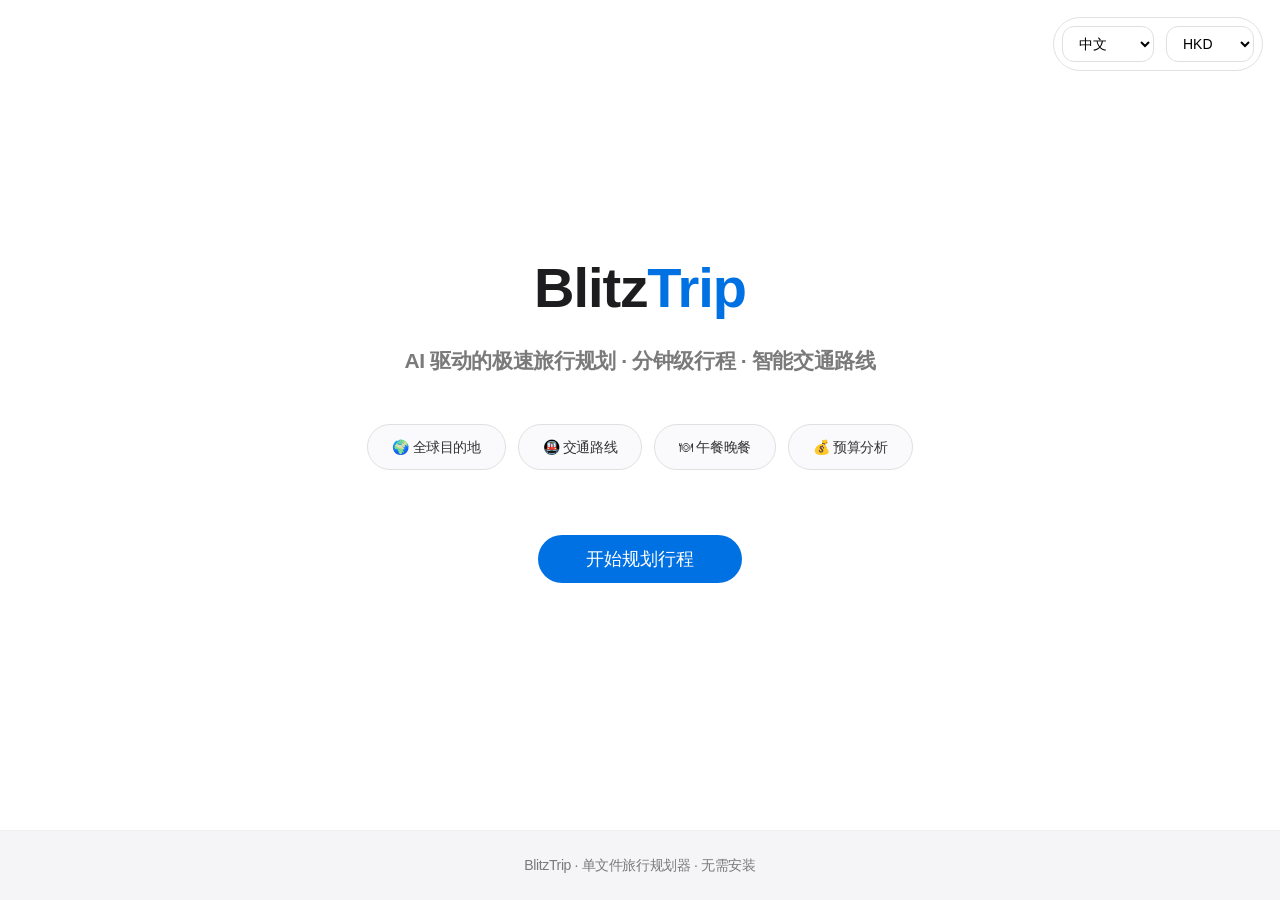
<file: blitztrip.html>
<!DOCTYPE html>
<html lang="zh-Hans">
<head>
  <meta charset="UTF-8" />
  <meta name="viewport" content="width=device-width, initial-scale=1.0" />
  <title>BlitzTrip — AI Travel Planner</title>
  <style>
    :root {
      --primary: #0066cc;
      --primary-focus: #0071e3;
      --primary-on-dark: #2997ff;
      --ink: #1d1d1f;
      --body: #1d1d1f;
      --body-on-dark: #ffffff;
      --body-muted: #cccccc;
      --ink-muted-80: #333333;
      --ink-muted-48: #7a7a7a;
      --divider-soft: #f0f0f0;
      --hairline: #e0e0e0;
      --canvas: #ffffff;
      --canvas-parchment: #f5f5f7;
      --surface-pearl: #fafafc;
      --surface-tile-1: #272729;
      --surface-black: #000000;
      --on-primary: #ffffff;
      --live-event-red: #ff3b30;
      --transport-green: #34c759;
      --rounded-lg: 18px;
      --rounded-pill: 9999px;
      --xs: 8px; --sm: 12px; --md: 17px; --lg: 24px; --xl: 32px; --xxl: 48px; --section: 80px;
      --font-display: -apple-system, BlinkMacSystemFont, "SF Pro Display", "Helvetica Neue", sans-serif;
      --font-text: -apple-system, BlinkMacSystemFont, "SF Pro Text", "Helvetica Neue", sans-serif;
    }
    *, *::before, *::after { box-sizing: border-box; margin: 0; padding: 0; }
    html { scroll-behavior: smooth; }
    body {
      font-family: var(--font-text);
      font-size: 17px;
      font-weight: 400;
      line-height: 1.47;
      letter-spacing: -0.374px;
      color: var(--body);
      background: var(--canvas-parchment);
      min-height: 100vh;
    }
    h1, h2, h3 {
      font-family: var(--font-display);
      font-weight: 600;
      line-height: 1.1;
      letter-spacing: 0;
      color: var(--ink);
    }
    h1 { font-size: 40px; }
    h2 { font-size: 28px; }
    h3 { font-size: 21px; font-weight: 600; }
    .tagline { font-size: 21px; font-weight: 600; color: var(--ink-muted-48); }
    .caption { font-size: 14px; color: var(--ink-muted-48); }
    .app-shell { max-width: 1200px; margin: 0 auto; padding: 0 var(--lg); }
    .hidden { display: none !important; }
    .btn {
      display: inline-flex; align-items: center; justify-content: center; gap: var(--xs);
      min-height: 44px; min-width: 44px; padding: 0 var(--xl);
      border: none; border-radius: var(--rounded-pill);
      font-family: var(--font-text); font-size: 17px; font-weight: 500;
      cursor: pointer; transition: opacity 0.2s, background 0.2s;
    }
    .btn:disabled { opacity: 0.4; cursor: not-allowed; }
    .btn-primary { background: var(--primary-focus); color: var(--on-primary); }
    .btn-primary:hover:not(:disabled) { background: var(--primary); }
    .btn-secondary { background: var(--canvas); color: var(--ink); border: 1px solid var(--hairline); }
    .btn-secondary:hover:not(:disabled) { background: var(--surface-pearl); }
    .btn-ghost { background: transparent; color: var(--primary-focus); padding: 0 var(--md); }
    .card {
      background: var(--canvas); border-radius: var(--rounded-lg);
      border: 1px solid var(--hairline); padding: var(--lg);
    }
    .input, .select-field {
      width: 100%; min-height: 44px; padding: var(--sm) var(--md);
      border: 1px solid var(--hairline); border-radius: 12px;
      font-family: var(--font-text); font-size: 17px; background: var(--canvas);
    }
    .input:focus, .select-field:focus { outline: 2px solid var(--primary-focus); outline-offset: 0; border-color: transparent; }
    .field-label { display: block; font-size: 14px; color: var(--ink-muted-48); margin-bottom: var(--xs); }
    .field-group { margin-bottom: var(--lg); }
    .error-msg { color: var(--live-event-red); font-size: 14px; margin-top: var(--xs); }
    .banner-offline {
      background: #fff8e6; border: 1px solid #ffd60a; border-radius: var(--rounded-lg);
      padding: var(--md) var(--lg); margin-bottom: var(--lg); font-size: 14px;
    }

    /* Cover */
    #cover-view {
      min-height: 100vh; display: flex; flex-direction: column;
      background: var(--canvas);
      color: var(--ink);
    }
    .cover-hero {
      flex: 1; display: flex; flex-direction: column; align-items: center; justify-content: center;
      text-align: center; padding: var(--section) var(--lg);
    }
    .cover-logo {
      font-family: var(--font-display); font-size: 56px; font-weight: 600;
      letter-spacing: -1px; margin-bottom: var(--md); color: var(--ink);
    }
    .cover-logo span { color: var(--primary-focus); }
    .cover-sub {
      font-size: 21px; font-weight: 600; color: var(--ink-muted-48);
      max-width: 480px; margin-bottom: var(--xxl); line-height: 1.4;
    }
    .cover-features {
      display: flex; flex-wrap: wrap; gap: var(--sm); justify-content: center;
      margin-bottom: var(--xxl); max-width: 640px;
    }
    .cover-pill {
      padding: var(--sm) var(--lg); border-radius: var(--rounded-pill);
      border: 1px solid var(--hairline); font-size: 14px; color: var(--ink-muted-80);
      background: var(--surface-pearl);
    }
    .cover-cta { margin-top: var(--md); padding: 0 var(--xxl); min-height: 48px; font-size: 18px; }
    .cover-footer {
      padding: var(--lg); text-align: center; font-size: 14px; color: var(--ink-muted-48);
      border-top: 1px solid var(--divider-soft);
      background: var(--canvas-parchment);
    }
    .locale-bar {
      position: fixed; top: var(--md); right: var(--md); z-index: 200;
      display: flex; gap: var(--sm); align-items: center;
      padding: var(--xs); border-radius: var(--rounded-pill);
      background: var(--canvas); border: 1px solid var(--hairline);
    }
    .locale-bar .select-field { width: auto; min-width: 88px; padding: var(--xs) var(--sm); font-size: 14px; min-height: 36px; }
    .slot-card.meal-slot { border-left: 4px solid #ff9500; }

    /* Wizard */
    #wizard-view { padding: var(--xl) 0 var(--xxl); }
    .wizard-header { text-align: center; margin-bottom: var(--xxl); }
    .step-indicator {
      display: flex; justify-content: center; gap: var(--sm); margin-top: var(--lg);
    }
    .step-dot {
      width: 10px; height: 10px; border-radius: 50%;
      background: var(--hairline); transition: background 0.2s, transform 0.2s;
    }
    .step-dot.active { background: var(--primary-focus); transform: scale(1.2); }
    .step-dot.done { background: var(--transport-green); }
    .wizard-card { max-width: 640px; margin: 0 auto; }
    .wizard-nav {
      display: flex; justify-content: space-between; gap: var(--md);
      margin-top: var(--xl); padding-top: var(--lg); border-top: 1px solid var(--divider-soft);
    }
    .chip-grid { display: flex; flex-wrap: wrap; gap: var(--sm); margin-top: var(--md); }
    .chip {
      padding: var(--xs) var(--md); border-radius: var(--rounded-pill);
      border: 1px solid var(--hairline); background: var(--canvas);
      font-size: 14px; cursor: pointer; min-height: 36px;
      transition: border-color 0.15s, background 0.15s;
    }
    .chip:hover { border-color: var(--primary-focus); }
    .chip.selected { background: var(--primary-focus); color: var(--on-primary); border-color: var(--primary-focus); }
    .interest-chip.selected { background: var(--primary-focus); color: var(--on-primary); }
    .search-results {
      margin-top: var(--sm); border: 1px solid var(--hairline);
      border-radius: var(--rounded-lg); background: var(--canvas); max-height: 280px; overflow-y: auto;
    }
    .search-result-item {
      padding: var(--md); cursor: pointer; border-bottom: 1px solid var(--divider-soft);
      display: flex; justify-content: space-between; align-items: center;
    }
    .search-result-item:last-child { border-bottom: none; }
    .search-result-item:hover { background: var(--surface-pearl); }
    .search-result-item.selected { background: #e8f4ff; }
    .selected-dest {
      margin-top: var(--md); padding: var(--md); background: #e8f4ff;
      border-radius: 12px; display: flex; align-items: center; gap: var(--sm);
    }
    .intensity-cards { display: grid; gap: var(--md); margin-top: var(--md); }
    .intensity-card {
      padding: var(--lg); border: 2px solid var(--hairline); border-radius: var(--rounded-lg);
      cursor: pointer; transition: border-color 0.15s;
    }
    .intensity-card:hover { border-color: var(--primary-focus); }
    .intensity-card.selected { border-color: var(--primary-focus); background: #f0f7ff; }
    .intensity-card h4 { font-size: 17px; margin-bottom: var(--xs); }
    .intensity-card p { font-size: 14px; color: var(--ink-muted-48); }
    .traveler-row { display: flex; align-items: center; gap: var(--md); }
    .traveler-btn {
      width: 44px; height: 44px; border-radius: 50%; border: 1px solid var(--hairline);
      background: var(--canvas); font-size: 20px; cursor: pointer;
    }
    .date-row { display: grid; grid-template-columns: 1fr 1fr; gap: var(--md); }
    @media (max-width: 640px) {
      .date-row { grid-template-columns: 1fr; }
      h1 { font-size: 32px; }
      .cover-logo { font-size: 40px; }
    }

    /* Loading */
    #loading-view {
      min-height: 60vh; display: flex; flex-direction: column;
      align-items: center; justify-content: center; text-align: center; padding: var(--xxl);
    }
    .spinner {
      width: 48px; height: 48px; border: 3px solid var(--hairline);
      border-top-color: var(--primary-focus); border-radius: 50%;
      animation: spin 0.8s linear infinite; margin-bottom: var(--lg);
    }
    @keyframes spin { to { transform: rotate(360deg); } }

    /* Results */
    #results-view { padding: var(--xl) 0 120px; }
    .results-header { margin-bottom: var(--xl); }
    .day-tabs {
      display: flex; gap: var(--sm); overflow-x: auto; padding-bottom: var(--sm);
      margin-bottom: var(--lg); -webkit-overflow-scrolling: touch;
    }
    .day-tab {
      flex-shrink: 0; padding: var(--sm) var(--lg); border-radius: var(--rounded-pill);
      border: 1px solid var(--hairline); background: var(--canvas); cursor: pointer; font-size: 14px;
    }
    .day-tab.active { background: var(--primary-focus); color: var(--on-primary); border-color: var(--primary-focus); }
    .slot-card { margin-bottom: var(--md); }
    .slot-header { display: flex; gap: var(--md); align-items: flex-start; }
    .slot-time { font-weight: 600; color: var(--primary-focus); min-width: 52px; }
    .slot-place { font-weight: 600; font-size: 17px; }
    .slot-meta { font-size: 14px; color: var(--ink-muted-48); margin-top: 4px; }
    .slot-tip { font-size: 14px; color: var(--ink-muted-80); margin-top: var(--xs); font-style: italic; }
    .transport-card {
      margin: var(--sm) 0 var(--md) 52px; padding: var(--md);
      background: var(--surface-pearl); border-radius: 12px;
      border-left: 3px solid var(--transport-green); font-size: 14px;
    }
    .transport-mode { font-weight: 600; color: var(--transport-green); }
    .transport-summary {
      margin-top: var(--lg); padding: var(--lg); background: var(--surface-pearl);
      border-radius: var(--rounded-lg);
    }
    .budget-module { margin-top: var(--section); }
    .budget-module h2 { margin-bottom: var(--lg); }
    .budget-module h3 { font-size: 17px; margin-bottom: var(--md); }
    .budget-fixed-row {
      display: flex; flex-wrap: wrap; align-items: center; justify-content: space-between;
      gap: var(--sm); padding: var(--md) 0; border-bottom: 1px solid var(--divider-soft);
    }
    .budget-fixed-row:last-child { border-bottom: none; }
    .budget-tag { font-size: 12px; padding: 2px 8px; border-radius: var(--rounded-pill); background: var(--surface-pearl); }
    .budget-tag.confirmed { background: #e8f8ee; color: #1a7f37; }
    .budget-tag.estimate { background: #fff8e6; color: #996600; }
    .budget-slot-row {
      display: flex; flex-wrap: wrap; gap: var(--sm) var(--md); align-items: baseline;
      padding: var(--xs) 0; font-size: 14px; border-bottom: 1px solid var(--divider-soft);
    }
    .budget-slot-row:last-child { border-bottom: none; }
    .budget-day-block { margin-bottom: var(--lg); }
    .budget-day-total { font-weight: 600; margin-top: var(--sm); font-size: 14px; }
    .budget-estimate-row { padding: var(--md) 0; border-top: 1px solid var(--hairline); font-size: 14px; }
    .budget-s2-subtotal { font-weight: 600; font-size: 17px; margin-top: var(--lg); padding-top: var(--md); border-top: 2px solid var(--hairline); }
    .budget-grand {
      margin-top: var(--xl); padding: var(--xl); background: var(--ink);
      color: var(--body-on-dark); border-radius: var(--rounded-lg); text-align: center;
    }
    .budget-grand .grand-amount { font-size: 36px; font-weight: 600; margin: var(--md) 0; }
    .budget-over-banner {
      margin-top: var(--md); padding: var(--md); background: #fff0f0; border: 1px solid var(--live-event-red);
      border-radius: var(--rounded-lg); color: var(--live-event-red); font-size: 14px;
    }
    .budget-actions { display: flex; flex-wrap: wrap; gap: var(--sm); margin-top: var(--lg); }
    .live-slot-badge { color: var(--live-event-red); font-size: 11px; font-weight: 700; }
    .action-bar {
      position: fixed; bottom: 0; left: 0; right: 0;
      background: rgba(255,255,255,0.92); backdrop-filter: blur(12px);
      border-top: 1px solid var(--hairline); padding: var(--md) var(--lg);
      display: flex; gap: var(--sm); justify-content: center; flex-wrap: wrap; z-index: 100;
    }
    @media print {
      .action-bar, #cover-view, #wizard-view, #loading-view, .day-tabs { display: none !important; }
      body { background: white; }
      .day-panel { display: block !important; }
    }
  </style>
</head>
<body>

<div class="locale-bar" id="locale-bar">
  <select class="select-field" id="lang-select" aria-label="Language">
    <option value="zh">中文</option>
    <option value="en">English</option>
  </select>
  <select class="select-field" id="currency-select" aria-label="Currency">
    <option value="HKD">HKD</option>
    <option value="USD">USD</option>
    <option value="EUR">EUR</option>
    <option value="GBP">GBP</option>
    <option value="JPY">JPY</option>
    <option value="CNY">CNY</option>
    <option value="SGD">SGD</option>
    <option value="AUD">AUD</option>
    <option value="THB">THB</option>
  </select>
</div>

<!-- COVER PAGE -->
<section id="cover-view">
  <div class="cover-hero">
    <div class="cover-logo">Blitz<span>Trip</span></div>
    <p class="cover-sub" data-i18n="cover_sub">AI 驱动的极速旅行规划 · 分钟级行程 · 智能交通路线</p>
    <div class="cover-features">
      <span class="cover-pill" data-i18n="pill_global">🌍 全球目的地</span>
      <span class="cover-pill" data-i18n="pill_transport">🚇 交通路线</span>
      <span class="cover-pill" data-i18n="pill_meals">🍽 午餐晚餐</span>
      <span class="cover-pill" data-i18n="pill_budget">💰 预算分析</span>
    </div>
    <button type="button" class="btn btn-primary cover-cta" id="btn-start" data-i18n="btn_start">开始规划行程</button>
  </div>
  <footer class="cover-footer" data-i18n="cover_footer">BlitzTrip · 单文件旅行规划器 · 无需安装</footer>
</section>

<!-- WIZARD -->
<section id="wizard-view" class="hidden">
  <div class="app-shell">
    <header class="wizard-header">
      <h1>规划你的旅程</h1>
      <p class="tagline">4 步完成 · 智能生成专属行程</p>
      <div class="step-indicator" id="step-indicator">
        <span class="step-dot active" data-step="1"></span>
        <span class="step-dot" data-step="2"></span>
        <span class="step-dot" data-step="3"></span>
        <span class="step-dot" data-step="4"></span>
      </div>
    </header>
    <div class="wizard-card card">
      <!-- Step 1 -->
      <div id="step-1" class="wizard-step">
        <h3>日期与人数</h3>
        <div class="field-group date-row">
          <div><label class="field-label">出发日期</label>
          <input type="date" class="input" id="start-date" /></div>
          <div><label class="field-label">返回日期</label>
          <input type="date" class="input" id="end-date" /></div>
        </div>
        <p class="caption" id="duration-label">行程天数：—</p>
        <p class="error-msg hidden" id="err-dates"></p>
        <div class="field-group">
          <label class="field-label">出行人数</label>
          <div class="traveler-row">
            <button type="button" class="traveler-btn" id="travelers-minus">−</button>
            <span id="travelers-count" style="font-size:24px;font-weight:600;min-width:32px;text-align:center">2</span>
            <button type="button" class="traveler-btn" id="travelers-plus">+</button>
          </div>
        </div>
      </div>

      <!-- Step 2 -->
      <div id="step-2" class="wizard-step hidden">
        <h3>选择目的地</h3>
        <p class="caption" style="margin-bottom:var(--md)">搜索全球任意城市（支持中英文）</p>
        <div class="field-group">
          <input type="search" class="input" id="city-search" placeholder="输入城市名，如 Paris、东京、Reykjavik…" autocomplete="off" />
          <div class="search-results hidden" id="search-results"></div>
        </div>
        <div class="selected-dest hidden" id="selected-dest">
          <span>✓</span>
          <div><strong id="dest-name"></strong><br><span class="caption" id="dest-meta"></span></div>
          <button type="button" class="btn btn-ghost" id="clear-dest" style="margin-left:auto">清除</button>
        </div>
        <p class="error-msg hidden" id="err-dest">请搜索并选择一个目的地</p>
        <p class="field-label" style="margin-top:var(--lg)">热门目的地</p>
        <div class="chip-grid" id="hot-destinations"></div>
      </div>

      <!-- Step 3 -->
      <div id="step-3" class="wizard-step hidden">
        <h3>旅行偏好</h3>
        <p class="field-label">兴趣（至少选 1 项）</p>
        <div class="chip-grid" id="interest-chips"></div>
        <p class="error-msg hidden" id="err-interests">请至少选择一项兴趣</p>
        <div class="field-group" style="margin-top:var(--xl)">
          <label class="field-label" for="dietary" id="label-dietary">饮食限制</label>
          <select class="select-field" id="dietary">
            <option value="none">无限制</option>
            <option value="vegetarian">素食</option>
            <option value="halal">清真</option>
            <option value="no-seafood">不吃海鲜</option>
          </select>
        </div>
        <div class="field-group">
          <label class="field-label" for="budget-tier" id="label-budget">预算档次</label>
          <select class="select-field" id="budget-tier">
            <option value="economy">经济 · HKD 200–500/天</option>
            <option value="comfort" selected>舒适 · HKD 500–1000/天</option>
            <option value="luxury">奢华 · HKD 1000+/天</option>
          </select>
        </div>
      </div>

      <!-- Step 4 -->
      <div id="step-4" class="wizard-step hidden">
        <h3>行程强度</h3>
        <p class="caption" style="margin-bottom:var(--md)">决定每天的活动数量</p>
        <div class="intensity-cards" id="intensity-cards"></div>
      </div>

      <nav class="wizard-nav">
        <button type="button" class="btn btn-secondary" id="btn-back" disabled>返回</button>
        <button type="button" class="btn btn-primary" id="btn-next">下一步</button>
      </nav>
    </div>
  </div>
</section>

<!-- LOADING -->
<section id="loading-view" class="hidden">
  <div class="spinner"></div>
  <h2 data-i18n="loading_title">🧠 AI 正在打造你的行程…</h2>
  <p class="caption" style="margin-top:var(--md)" id="loading-sub" data-i18n="loading_sub">规划景点、午餐晚餐、交通与本地活动</p>
</section>

<!-- RESULTS -->
<section id="results-view" class="hidden">
  <div class="app-shell">
    <div id="offline-banner" class="banner-offline hidden"></div>
    <div id="ai-banner" class="banner-offline hidden" style="background:#e8f4ff;border-color:#0071e3"></div>
    <header class="results-header">
      <button type="button" class="btn btn-ghost" id="btn-back-cover" style="padding-left:0;margin-bottom:var(--md)">← 封面</button>
      <h1 id="results-title">你的行程</h1>
      <p class="tagline" id="results-subtitle"></p>
    </header>
    <div id="day-panels"></div>
    <div class="transport-summary card" id="transport-summary-all"></div>
        <section id="budget-section" class="budget-module">
      <div id="budget-s1-form" class="card"></div>
      <div id="budget-s1-results" class="card hidden" style="margin-top:var(--lg)"></div>
      <div id="budget-s2" class="card" style="margin-top:var(--lg)"></div>
      <div id="budget-grand" class="budget-grand hidden"></div>
    </section>
  </div>
</section>

<div class="action-bar hidden" id="action-bar">
  <button type="button" class="btn btn-secondary" id="btn-new-trip">← 新行程</button>
  <button type="button" class="btn btn-secondary" id="btn-regenerate">🔄 重新生成</button>
  <button type="button" class="btn btn-primary" id="btn-export">🖨️ 导出打印</button>
</div>

<script>
(function () {
  'use strict';

  const DEFAULT_API_KEY = 'sk-be52ac502a594d5282b42e34bb7accca';
  const SERPAPI_KEY = 'YOUR_SERPAPI_KEY';
  const API_TIMEOUT_MS = 45000;
  const BUDGET_PER_DAY_TIER = { economy: 350, comfort: 750, luxury: 1500 };
  const IATA_MAP = {
    tokyo: 'NRT', osaka: 'KIX', seoul: 'ICN', bangkok: 'BKK', singapore: 'SIN',
    paris: 'CDG', london: 'LHR', 'new york': 'JFK', barcelona: 'BCN', sydney: 'SYD',
    rome: 'FCO', dubai: 'DXB', istanbul: 'IST'
  };
  const FLIGHT_AVG_HKD = {
    tokyo: 2800, osaka: 2600, seoul: 2200, bangkok: 3000, singapore: 2400,
    paris: 6500, london: 7000, 'new york': 8500, barcelona: 6800, sydney: 7200
  };
  const HOTEL_AVG_HKD = {
    tokyo: 400, osaka: 380, seoul: 350, bangkok: 250, singapore: 500,
    paris: 700, london: 750, 'new york': 900, barcelona: 600, sydney: 650
  };
  const CATEGORY_EMOJI = {
    'Food & Drink': '🍜', Museum: '🏛️', Nightlife: '🎶', Shopping: '🛍️',
    Nature: '🌿', 'Hidden Gem': '💎', 'Street Art': '🎨', Market: '🏪',
    'Live Event': '🔴', Historical: '🏛️', Photography: '📸', Adventure: '🧗',
    default: '📍'
  };
  const INTENSITY_SLOTS = { casual: [1, 2], standard: [2, 3], blitz: [4, 5] };
  const FOOD_PER_DAY = { casual: 200, standard: 250, blitz: 300 };
  const CURRENCIES = {
    HKD: { symbol: 'HK$', rate: 1 },
    USD: { symbol: 'US$', rate: 0.128 },
    EUR: { symbol: '€', rate: 0.118 },
    GBP: { symbol: '£', rate: 0.101 },
    JPY: { symbol: '¥', rate: 19.2 },
    CNY: { symbol: '¥', rate: 0.92 },
    SGD: { symbol: 'S$', rate: 0.172 },
    AUD: { symbol: 'A$', rate: 0.196 },
    THB: { symbol: '฿', rate: 4.55 }
  };
  const AI_ENDPOINTS = {
    openai: { url: 'https://api.openai.com/v1/chat/completions', model: 'gpt-4o-mini' },
    deepseek: { url: 'https://api.deepseek.com/v1/chat/completions', model: 'deepseek-chat' }
  };
  const I18N = {
    zh: {
      cover_sub: 'AI 驱动的极速旅行规划 · 分钟级行程 · 智能交通路线',
      pill_global: '🌍 全球目的地', pill_transport: '🚇 交通路线', pill_meals: '🍽 午餐晚餐', pill_budget: '💰 预算分析',
      btn_start: '开始规划行程', cover_footer: 'BlitzTrip · 单文件旅行规划器 · 无需安装',
      wizard_title: '规划你的旅程', wizard_tagline: '4 步完成 · 智能生成专属行程',
      step1_title: '日期与人数', start_date: '出发日期', end_date: '返回日期', duration: '行程天数',
      travelers: '出行人数', step2_title: '选择目的地', city_search_hint: '搜索全球任意城市（支持中英文）',
      city_placeholder: '输入城市名，如 Paris、东京、Reykjavik…', clear: '清除', hot_dest: '热门目的地',
      err_dest: '请搜索并选择一个目的地', step3_title: '旅行偏好', interests: '兴趣（至少选 1 项）',
      err_interests: '请至少选择一项兴趣', dietary: '饮食限制', budget: '预算档次',
      step4_title: '行程强度', step4_desc: '决定每天的活动数量（不含午餐晚餐）',
      btn_back: '返回', btn_next: '下一步', btn_generate: '生成行程',
      loading_title: '🧠 AI 正在打造你的行程…', loading_sub: '规划景点、午餐晚餐、交通与本地活动',
      offline_banner: '📡 离线模式：使用本地景点库',
      ai_banner: '✨ AI 已生成全球行程（含午餐 & 晚餐）',
      back_cover: '← 封面', your_trip: '你的行程', events_title: '活动雷达 Events Radar',
      events_sub: '旅行期间的本地节庆与演出', budget_title: '预算概览', budget_total: '预估总费用',
      budget_warn: '⚠️ 超出舒适预算，考虑调整强度或档次',
      transport_day: '🚇 当日交通', transport_all: '全程交通合计', transport_tip: '💡 考虑购买当地交通一日通',
      new_trip: '← 新行程', regenerate: '🔄 重新生成', export: '🖨️ 导出打印',
      free: '免费', min: '分钟', added: '✅ 已加入行程', no_events: '旅行期间未找到大型活动',
      err_dates: '返回日期必须晚于或等于出发日期', duration_invalid: '行程天数：无效', duration_days: '行程天数：{n} 天',
      dietary_none: '无限制', dietary_veg: '素食', dietary_halal: '清真', dietary_noseafood: '不吃海鲜',
      budget_economy: '经济', budget_comfort: '舒适', budget_luxury: '奢华',
      interest_history: '历史', interest_nature: '自然', interest_food: '美食', interest_nightlife: '夜生活',
      interest_shopping: '购物', interest_photography: '摄影', interest_museums: '博物馆', interest_adventure: '冒险',
      intensity_casual: 'Casual 轻松', intensity_standard: 'Standard 标准', intensity_blitz: 'Blitz 极速',
      intensity_casual_slots: '每天 1–2 个活动', intensity_standard_slots: '每天 2–3 个活动', intensity_blitz_slots: '每天 4–5 个活动',
      intensity_casual_desc: '悠闲节奏，充足休息时间', intensity_standard_desc: '平衡观光与休闲', intensity_blitz_desc: '高强度打卡，最大化体验',
      meal_lunch: '午餐', meal_dinner: '晚餐', trip_days: '{start} → {end} · {days} 天 · {n} 人 · {mode}',
      budget_transport: '交通', budget_food: '餐饮', budget_attractions: '景点', budget_hotel: '住宿',
      gen_fail: '生成失败，请重试：', searching: '搜索中…', no_city: '未找到城市，请换关键词',
      search_fail: '搜索失败，请检查网络或选择热门城市',
      lunch_default: '{city} 特色午餐', dinner_default: '{city} 本地晚餐',
      lunch_tip: '推荐当地招牌菜，注意 dietary 限制', dinner_tip: '晚餐建议提前预约热门餐厅'
    },
    en: {
      cover_sub: 'AI-powered fast travel planner · minute-by-minute itineraries · smart routing',
      pill_global: '🌍 Global destinations', pill_transport: '🚇 Transport routes', pill_meals: '🍽 Meals included', pill_budget: '💰 Budget insights',
      btn_start: 'Start planning', cover_footer: 'BlitzTrip · single-file planner · no install',
      wizard_title: 'Plan your trip', wizard_tagline: '4 steps · personalized itinerary',
      step1_title: 'Dates & travelers', start_date: 'Start date', end_date: 'End date', duration: 'Duration',
      travelers: 'Travelers', step2_title: 'Destination', city_search_hint: 'Search any city worldwide',
      city_placeholder: 'City name, e.g. Paris, Tokyo, Reykjavik…', clear: 'Clear', hot_dest: 'Popular destinations',
      err_dest: 'Search and select a destination', step3_title: 'Preferences', interests: 'Interests (pick at least 1)',
      err_interests: 'Select at least one interest', dietary: 'Dietary', budget: 'Budget tier',
      step4_title: 'Trip intensity', step4_desc: 'Activities per day (meals added separately)',
      btn_back: 'Back', btn_next: 'Next', btn_generate: 'Generate itinerary',
      loading_title: '🧠 AI is crafting your trip…', loading_sub: 'Attractions, meals, transport & events',
      offline_banner: '📡 Offline mode — using local attraction library',
      ai_banner: '✨ AI-generated worldwide itinerary (lunch & dinner included)',
      back_cover: '← Cover', your_trip: 'Your itinerary', events_title: 'Events Radar',
      events_sub: 'Festivals & shows during your trip', budget_title: 'Budget overview', budget_total: 'Estimated total',
      budget_warn: '⚠️ Over comfort budget — consider lowering intensity or tier',
      transport_day: '🚇 Daily transport', transport_all: 'Total transport', transport_tip: '💡 Consider a day pass',
      new_trip: '← New trip', regenerate: '🔄 Regenerate', export: '🖨️ Print / export',
      free: 'Free', min: 'min', added: '✅ Added to itinerary', no_events: 'No major events found for these dates',
      err_dates: 'End date must be on or after start date', duration_invalid: 'Duration: invalid', duration_days: 'Duration: {n} days',
      dietary_none: 'No restrictions', dietary_veg: 'Vegetarian', dietary_halal: 'Halal', dietary_noseafood: 'No seafood',
      budget_economy: 'Economy', budget_comfort: 'Comfort', budget_luxury: 'Luxury',
      interest_history: 'History', interest_nature: 'Nature', interest_food: 'Food', interest_nightlife: 'Nightlife',
      interest_shopping: 'Shopping', interest_photography: 'Photography', interest_museums: 'Museums', interest_adventure: 'Adventure',
      intensity_casual: 'Casual', intensity_standard: 'Standard', intensity_blitz: 'Blitz',
      intensity_casual_slots: '1–2 activities / day', intensity_standard_slots: '2–3 activities / day', intensity_blitz_slots: '4–5 activities / day',
      intensity_casual_desc: 'Relaxed pace, plenty of rest', intensity_standard_desc: 'Balanced sightseeing', intensity_blitz_desc: 'Maximum coverage',
      meal_lunch: 'Lunch', meal_dinner: 'Dinner', trip_days: '{start} → {end} · {days} days · {n} travelers · {mode}',
      budget_transport: 'Transport', budget_food: 'Food', budget_attractions: 'Attractions', budget_hotel: 'Stay',
      gen_fail: 'Generation failed: ', searching: 'Searching…', no_city: 'No cities found — try another term',
      search_fail: 'Search failed — check network or pick a popular city',
      lunch_default: '{city} local lunch', dinner_default: '{city} dinner experience',
      lunch_tip: 'Try signature local dishes', dinner_tip: 'Book popular restaurants ahead'
    }
  };
  const HOT_CITIES = [
    { name: 'Tokyo', nameZh: '东京', country: 'Japan', code: 'JP' },
    { name: 'Paris', nameZh: '巴黎', country: 'France', code: 'FR' },
    { name: 'London', nameZh: '伦敦', country: 'United Kingdom', code: 'GB' },
    { name: 'New York', nameZh: '纽约', country: 'United States', code: 'US' },
    { name: 'Singapore', nameZh: '新加坡', country: 'Singapore', code: 'SG' },
    { name: 'Bangkok', nameZh: '曼谷', country: 'Thailand', code: 'TH' },
    { name: 'Seoul', nameZh: '首尔', country: 'South Korea', code: 'KR' },
    { name: 'Rome', nameZh: '罗马', country: 'Italy', code: 'IT' },
    { name: 'Sydney', nameZh: '悉尼', country: 'Australia', code: 'AU' },
    { name: 'Dubai', nameZh: '迪拜', country: 'UAE', code: 'AE' },
    { name: 'Istanbul', nameZh: '伊斯坦布尔', country: 'Turkey', code: 'TR' },
    { name: 'Barcelona', nameZh: '巴塞罗那', country: 'Spain', code: 'ES' }
  ];
  const INTERESTS = [
    { id: 'history', labelKey: 'interest_history' }, { id: 'nature', labelKey: 'interest_nature' },
    { id: 'food', labelKey: 'interest_food' }, { id: 'nightlife', labelKey: 'interest_nightlife' },
    { id: 'shopping', labelKey: 'interest_shopping' }, { id: 'photography', labelKey: 'interest_photography' },
    { id: 'museums', labelKey: 'interest_museums' }, { id: 'adventure', labelKey: 'interest_adventure' }
  ];
  const INTENSITY_OPTIONS = [
    { id: 'casual', titleKey: 'intensity_casual', slotsKey: 'intensity_casual_slots', descKey: 'intensity_casual_desc' },
    { id: 'standard', titleKey: 'intensity_standard', slotsKey: 'intensity_standard_slots', descKey: 'intensity_standard_desc' },
    { id: 'blitz', titleKey: 'intensity_blitz', slotsKey: 'intensity_blitz_slots', descKey: 'intensity_blitz_desc' }
  ];

  let appLang = 'zh';
  let appCurrency = 'HKD';
  const apiProvider = 'deepseek';
  const apiKey = DEFAULT_API_KEY;
  let usedAiMode = false;
  let userKnownCosts = { flights: null, hotel: null, other: null };
  let budgetSection1Done = false;
  let budgetDisplayCurrency = 'HKD';
  let fixedCostsDetail = null;

  let currentStep = 1;
  let travelers = 2;
  let selectedDestination = null;
  let selectedInterests = new Set(['food', 'history']);
  let selectedIntensity = 'standard';
  let searchDebounce = null;
  let tripConfig = null;
  let itineraryData = null;
  let budgetSummary = null;
  let usedOfflineMode = false;
  let activeDayIndex = 0;

  const $ = (id) => document.getElementById(id);

  function t(key, vars) {
    let s = (I18N[appLang] && I18N[appLang][key]) || (I18N.en[key]) || key;
    if (vars) Object.keys(vars).forEach((k) => { s = s.replace(`{${k}}`, vars[k]); });
    return s;
  }

  function fmtMoney(hkd) {
    const c = CURRENCIES[appCurrency] || CURRENCIES.HKD;
    const amount = appCurrency === 'JPY' ? Math.round(hkd * c.rate) : Math.round(hkd * c.rate * 10) / 10;
    return `~${c.symbol} ${amount}`;
  }

  function roundToNearest10(v) { return Math.round(v / 10) * 10; }

  function convertHKDToDisplay(v, currency) {
    const cur = currency === 'USD' ? 'USD' : 'HKD';
    return cur === 'USD' ? Math.round(v / 7.8) : Math.round(v);
  }

  function fmtBudget(hkd) {
    const cur = budgetDisplayCurrency === 'USD' ? 'USD' : 'HKD';
    const amt = convertHKDToDisplay(hkd, cur);
    return `~${cur === 'USD' ? 'US$' : 'HK$'} ${amt.toLocaleString()}`;
  }

  function getTripParams() {
    if (!tripConfig) return null;
    const numDays = Math.max(1, tripConfig.durationDays || 1);
    const cur = (budgetDisplayCurrency === 'USD' || budgetDisplayCurrency === 'HKD')
      ? budgetDisplayCurrency
      : (appCurrency === 'USD' ? 'USD' : 'HKD');
    return {
      numDays,
      city: tripConfig.destination?.name || '',
      intensity: tripConfig.intensityMode || 'standard',
      budgetPerDay: BUDGET_PER_DAY_TIER[tripConfig.budgetTier] || null,
      currency: cur,
      startDate: tripConfig.startDate,
      endDate: tripConfig.endDate,
      travelers: tripConfig.travelers || 1
    };
  }

  function resolveCityKey(city) {
    const k = (city || '').toLowerCase().split(',')[0].trim();
    if (IATA_MAP[k]) return k;
    for (const key of Object.keys(IATA_MAP)) {
      if (k.includes(key) || key.includes(k)) return key;
    }
    return k;
  }

  function getIATA(city) {
    const key = resolveCityKey(city);
    return IATA_MAP[key] || 'NRT';
  }

  function tripComFlightUrl(iata, start, end) {
    return `https://www.trip.com/flights/search?departCity=HKG&arriveCity=${encodeURIComponent(iata)}&departDate=${start}&returnDate=${end}&cabinClass=economy&adult=1`;
  }

  function tripComHotelUrl(city, start, end) {
    return `https://www.trip.com/hotels/list?city=${encodeURIComponent(city)}&startDate=${start}&endDate=${end}&curr=HKD`;
  }

  async function fetchSerpFlights(iata, start, end) {
    if (!SERPAPI_KEY || SERPAPI_KEY === 'YOUR_SERPAPI_KEY') return null;
    try {
      const url = `https://serpapi.com/search.json?engine=google_flights&departure_id=HKG&arrival_id=${iata}&outbound_date=${start}&return_date=${end}&currency=HKD&hl=en&api_key=${SERPAPI_KEY}`;
      const res = await fetch(url);
      if (!res.ok) return null;
      const data = await res.json();
      const price = data.best_flights?.[0]?.price ?? data.best_flights?.[0]?.flights?.[0]?.price;
      return typeof price === 'number' ? price : null;
    } catch (_) { return null; }
  }

  async function fetchSerpHotels(city, start, end) {
    if (!SERPAPI_KEY || SERPAPI_KEY === 'YOUR_SERPAPI_KEY') return null;
    try {
      const url = `https://serpapi.com/search.json?engine=google_hotels&q=${encodeURIComponent(city + ' hotels')}&check_in_date=${start}&check_out_date=${end}&currency=HKD&hl=en&api_key=${SERPAPI_KEY}`;
      const res = await fetch(url);
      if (!res.ok) return null;
      const data = await res.json();
      const rate = data.properties?.[0]?.rate_per_night?.lowest;
      return typeof rate === 'number' ? rate : null;
    } catch (_) { return null; }
  }

  function slotEmoji(cat) { return CATEGORY_EMOJI[cat] || CATEGORY_EMOJI.default; }

  function placeLabel(slot) {
    if (appLang === 'zh' && slot.placeZh) return `${slot.place} · ${slot.placeZh}`;
    if (appLang === 'en') return slot.place;
    return slot.placeZh ? `${slot.place} · ${slot.placeZh}` : slot.place;
  }

  function loadPrefs() {
    try {
      appLang = sessionStorage.getItem('blitztrip_lang') || 'zh';
      appCurrency = sessionStorage.getItem('blitztrip_currency') || 'HKD';
      $('lang-select').value = appLang;
      $('currency-select').value = appCurrency;
    } catch (_) {}
  }

  function applyI18n() {
    document.documentElement.lang = appLang === 'zh' ? 'zh-Hans' : 'en';
    document.querySelectorAll('[data-i18n]').forEach((el) => {
      const key = el.getAttribute('data-i18n');
      if (key) el.textContent = t(key);
    });
    const ph = { city_placeholder: 'city-search' };
    Object.keys(ph).forEach((k) => { const el = $(ph[k]); if (el) el.placeholder = t(k); });
    if ($('loading-view') && !$('loading-view').classList.contains('hidden')) {
      $('loading-view').querySelector('h2').textContent = t('loading_title');
      $('loading-sub').textContent = t('loading_sub');
    }
    renderInterestChips();
    renderIntensityCards();
    renderDietaryBudget();
    updateWizardStaticText();
    if (itineraryData && tripConfig) renderResults();
  }

  function updateWizardStaticText() {
    const map = [
      ['wizard-view h1', 'wizard_title'], ['wizard-view .wizard-header .tagline', 'wizard_tagline'],
      ['#step-1 h3', 'step1_title'], ['#step-2 h3', 'step2_title'], ['#step-3 h3', 'step3_title'],
      ['#step-4 h3', 'step4_title'], ['#step-4 .caption', 'step4_desc']
    ];
    map.forEach(([sel, key]) => {
      const el = document.querySelector(sel);
      if (el) el.textContent = t(key);
    });
    const labels = [
      ['start-date', 'start_date', 'previous'], ['end-date', 'end_date', 'previous'],
    ];
    document.querySelectorAll('#step-1 .field-label').forEach((el, i) => {
      const keys = ['start_date', 'end_date', 'travelers'];
      if (keys[i]) el.textContent = t(keys[i]);
    });
    document.querySelector('#step-2 .caption').textContent = t('city_search_hint');
    document.querySelector('#step-2 .field-label').textContent = t('hot_dest');
    $('clear-dest').textContent = t('clear');
    $('err-dest').textContent = t('err_dest');
    $('err-interests').textContent = t('err_interests');
    document.querySelector('#step-3 .field-label').textContent = t('interests');
    $('btn-back').textContent = t('btn_back');
    $('btn-next').textContent = currentStep === 4 ? t('btn_generate') : t('btn_next');
    $('btn-back-cover').textContent = t('back_cover');
    $('btn-new-trip').textContent = t('new_trip');
    $('btn-regenerate').textContent = t('regenerate');
    $('btn-export').textContent = t('export');
  }

  function renderInterestChips() {
    $('interest-chips').innerHTML = INTERESTS.map((i) =>
      `<button type="button" class="chip interest-chip${selectedInterests.has(i.id) ? ' selected' : ''}" data-id="${i.id}">${t(i.labelKey)}</button>`
    ).join('');
    document.querySelectorAll('.interest-chip').forEach((chip) => {
      chip.onclick = () => {
        const id = chip.dataset.id;
        if (selectedInterests.has(id)) selectedInterests.delete(id);
        else selectedInterests.add(id);
        chip.classList.toggle('selected', selectedInterests.has(id));
        saveDraft();
      };
    });
  }

  function renderIntensityCards() {
    $('intensity-cards').innerHTML = INTENSITY_OPTIONS.map((o) => `
      <div class="intensity-card${o.id === selectedIntensity ? ' selected' : ''}" data-id="${o.id}">
        <h4>${t(o.titleKey)}</h4>
        <p><strong>${t(o.slotsKey)}</strong> — ${t(o.descKey)}</p>
      </div>`).join('');
    document.querySelectorAll('.intensity-card').forEach((card) => {
      card.onclick = () => {
        selectedIntensity = card.dataset.id;
        document.querySelectorAll('.intensity-card').forEach((c) => c.classList.toggle('selected', c.dataset.id === selectedIntensity));
        saveDraft();
      };
    });
  }

  function renderDietaryBudget() {
    const d = $('dietary');
    const b = $('budget-tier');
    const dv = d.value, bv = b.value;
    d.innerHTML = `
      <option value="none">${t('dietary_none')}</option>
      <option value="vegetarian">${t('dietary_veg')}</option>
      <option value="halal">${t('dietary_halal')}</option>
      <option value="no-seafood">${t('dietary_noseafood')}</option>`;
    b.innerHTML = `
      <option value="economy">${t('budget_economy')} · ${fmtMoney(200)}–${fmtMoney(500)}/day</option>
      <option value="comfort">${t('budget_comfort')} · ${fmtMoney(500)}–${fmtMoney(1000)}/day</option>
      <option value="luxury">${t('budget_luxury')} · ${fmtMoney(1000)}+/day</option>`;
    d.value = dv; b.value = bv;
    const dietLabel = $('label-dietary');
    const budgetLabel = $('label-budget');
    if (dietLabel) dietLabel.textContent = t('dietary');
    if (budgetLabel) budgetLabel.textContent = t('budget');
  }

  function showView(name) {
    ['cover-view', 'wizard-view', 'loading-view', 'results-view'].forEach((v) => {
      $(v).classList.toggle('hidden', v !== name);
    });
    $('action-bar').classList.toggle('hidden', name !== 'results-view');
  }

  function saveDraft() {
    try {
      sessionStorage.setItem('blitztrip_draft', JSON.stringify({
        currentStep, travelers, selectedDestination, selectedInterests: [...selectedInterests],
        selectedIntensity, appLang, appCurrency,
        startDate: $('start-date').value,
        endDate: $('end-date').value
      }));
      sessionStorage.setItem('blitztrip_lang', appLang);
      sessionStorage.setItem('blitztrip_currency', appCurrency);
    } catch (_) {}
  }

  function loadDraft() {
    try {
      const raw = sessionStorage.getItem('blitztrip_draft');
      if (!raw) return;
      const d = JSON.parse(raw);
      if (d.startDate) $('start-date').value = d.startDate;
      if (d.endDate) $('end-date').value = d.endDate;
      if (d.travelers) { travelers = d.travelers; $('travelers-count').textContent = travelers; }
      if (d.selectedDestination) setDestination(d.selectedDestination);
      if (d.selectedInterests) {
        selectedInterests = new Set(d.selectedInterests);
        document.querySelectorAll('.interest-chip').forEach((c) => {
          c.classList.toggle('selected', selectedInterests.has(c.dataset.id));
        });
      }
      if (d.selectedIntensity) {
        selectedIntensity = d.selectedIntensity;
        document.querySelectorAll('.intensity-card').forEach((c) => {
          c.classList.toggle('selected', c.dataset.id === selectedIntensity);
        });
      }
      if (d.appLang) { appLang = d.appLang; $('lang-select').value = appLang; }
      if (d.appCurrency) { appCurrency = d.appCurrency; $('currency-select').value = appCurrency; }
      if (d.currentStep) goToStep(d.currentStep, false);
      updateDuration();
      applyI18n();
    } catch (_) {}
  }

  function parseDates() {
    const start = $('start-date').value;
    const end = $('end-date').value;
    if (!start || !end) return { valid: false, days: 0 };
    const s = new Date(start);
    const e = new Date(end);
    const diff = Math.round((e - s) / 86400000) + 1;
    return { valid: e >= s && diff >= 1, days: Math.max(1, diff), start, end };
  }

  function updateDuration() {
    const { valid, days, start, end } = parseDates();
    const err = $('err-dates');
    if (!start || !end) {
      $('duration-label').textContent = t('duration') + '：—';
      err.classList.add('hidden');
      return;
    }
    if (!valid) {
      $('duration-label').textContent = t('duration_invalid');
      err.textContent = t('err_dates');
      err.classList.remove('hidden');
    } else {
      $('duration-label').textContent = t('duration_days', { n: days });
      err.classList.add('hidden');
    }
  }

  function validateStep(step) {
    if (step === 1) {
      const { valid } = parseDates();
      if (!valid) {
        $('err-dates').classList.remove('hidden');
        return false;
      }
      return true;
    }
    if (step === 2) {
      if (!selectedDestination) {
        $('err-dest').classList.remove('hidden');
        return false;
      }
      $('err-dest').classList.add('hidden');
      return true;
    }
    if (step === 3) {
      if (selectedInterests.size < 1) {
        $('err-interests').classList.remove('hidden');
        return false;
      }
      $('err-interests').classList.add('hidden');
      return true;
    }
    return true;
  }

  function updateStepUI() {
    document.querySelectorAll('.wizard-step').forEach((el, i) => {
      el.classList.toggle('hidden', i + 1 !== currentStep);
    });
    document.querySelectorAll('.step-dot').forEach((dot) => {
      const n = +dot.dataset.step;
      dot.classList.toggle('active', n === currentStep);
      dot.classList.toggle('done', n < currentStep);
    });
    $('btn-back').disabled = currentStep === 1;
    $('btn-next').textContent = currentStep === 4 ? t('btn_generate') : t('btn_next');
    saveDraft();
  }

  function goToStep(n, validate = true) {
    if (validate && n > currentStep && !validateStep(currentStep)) return;
    currentStep = Math.max(1, Math.min(4, n));
    updateStepUI();
  }

  function setDestination(dest) {
    selectedDestination = dest;
    $('dest-name').textContent = dest.name + (dest.nameZh ? ` (${dest.nameZh})` : '');
    $('dest-meta').textContent = [dest.country, dest.code].filter(Boolean).join(' · ');
    $('selected-dest').classList.remove('hidden');
    $('err-dest').classList.add('hidden');
    document.querySelectorAll('.chip[data-city]').forEach((c) => {
      c.classList.toggle('selected', c.dataset.city === dest.name);
    });
    saveDraft();
  }

  async function searchCities(query) {
    const box = $('search-results');
    if (!query || query.length < 2) {
      box.classList.add('hidden');
      return;
    }
    box.innerHTML = `<div class="search-result-item"><span class="caption">${t('searching')}</span></div>`;
    box.classList.remove('hidden');
    try {
      const url = `https://photon.komoot.io/api/?q=${encodeURIComponent(query)}&limit=15&lang=en`;
      const res = await fetch(url);
      const data = await res.json();
      const cities = (data.features || [])
        .filter((f) => {
          const p = f.properties || {};
          const t = p.type;
          return t === 'city' || t === 'town' || t === 'municipality' || t === 'locality' || t === 'district';
        })
        .map((f) => {
          const p = f.properties || {};
          const name = p.name || p.city || query;
          const country = p.country || '';
          const state = p.state || '';
          const cc = (p.countrycode || '').toUpperCase();
          return { name, nameZh: '', country: country || state, code: cc, lat: f.geometry?.coordinates?.[1], lon: f.geometry?.coordinates?.[0] };
        });
      const seen = new Set();
      const unique = cities.filter((c) => {
        const key = c.name + c.code;
        if (seen.has(key)) return false;
        seen.add(key);
        return true;
      });
      if (!unique.length) {
        box.innerHTML = `<div class="search-result-item"><span class="caption">${t('no_city')}</span></div>`;
        return;
      }
      box.innerHTML = unique.map((c, i) =>
        `<div class="search-result-item" data-idx="${i}">
          <div><strong>${esc(c.name)}</strong><br><span class="caption">${esc(c.country)} ${c.code ? '· ' + esc(c.code) : ''}</span></div>
        </div>`
      ).join('');
      box._results = unique;
      box.querySelectorAll('.search-result-item').forEach((el) => {
        el.addEventListener('click', () => {
          const c = box._results[+el.dataset.idx];
          if (c) {
            setDestination(c);
            $('city-search').value = c.name;
            box.classList.add('hidden');
          }
        });
      });
    } catch (e) {
      box.innerHTML = `<div class="search-result-item"><span class="caption">${t('search_fail')}</span></div>`;
    }
  }

  function esc(s) {
    const d = document.createElement('div');
    d.textContent = s || '';
    return d.innerHTML;
  }

  function getSlotCountForDay(mode) {
    const [min, max] = INTENSITY_SLOTS[mode] || [2, 3];
    return min + Math.floor(Math.random() * (max - min + 1));
  }

  /* ─── Attraction database (unique per city) ─── */
  const ATTRACTION_DB = buildAttractionDB();

  function buildAttractionDB() {
    const mk = (place, placeZh, cat, cost, dur, tip) =>
      ({ place, placeZh, category: cat, cost_est: cost, duration_mins: dur, tip });
    return {
      tokyo: [
        mk('Senso-ji Temple', '浅草寺', 'Historical', 0, 90, 'Rent a kimono nearby for photos'),
        mk('Tokyo Skytree', '东京晴空塔', 'Nature', 120, 120, 'Book tickets online to skip queues'),
        mk('Meiji Shrine', '明治神宫', 'Historical', 0, 60, 'Visit early morning for fewer crowds'),
        mk('Shibuya Crossing', '涩谷十字路口', 'Photography', 0, 45, 'Best view from Starbucks overlooking'),
        mk('Tsukiji Outer Market', '筑地外市场', 'Food & Drink', 80, 90, 'Try fresh tuna sashimi breakfast'),
        mk('teamLab Borderless', 'teamLab 无界', 'Museum', 250, 120, 'Wear comfortable shoes'),
        mk('Ueno Park & Museum', '上野公园', 'Museum', 35, 120, 'Free lockers at museum entrance'),
        mk('Akihabara Electric Town', '秋叶原', 'Shopping', 0, 90, 'Tax-free shopping for tourists'),
        mk('Harajuku Takeshita Street', '原宿竹下通', 'Shopping', 50, 75, 'Try crepes and street fashion'),
        mk('Imperial Palace East Gardens', '皇居东御苑', 'Historical', 0, 90, 'Closed Mon/Fri — check schedule'),
        mk('Odaiba Seaside Park', '台场海滨公园', 'Nature', 0, 75, 'Rainbow Bridge view at sunset'),
        mk('Roppongi Hills Observatory', '六本木新城展望台', 'Photography', 120, 60, 'Clear day Mt. Fuji visible'),
        mk('Yanaka Ginza', '谷中银座', 'Food & Drink', 40, 60, 'Old Tokyo atmosphere'),
        mk('Nezu Museum', '根津美术馆', 'Museum', 80, 90, 'Beautiful Japanese garden'),
        mk('Sumida River Cruise', '隅田川游船', 'Nature', 60, 50, 'Connect Asakusa to Odaiba'),
        mk('Golden Gai', '新宿黄金街', 'Nightlife', 100, 90, 'Small bars — cash preferred'),
        mk('Ghibli Museum', '三鹰之森吉卜力美术馆', 'Museum', 100, 150, 'Tickets sell out months ahead'),
        mk('Nakamise Shopping Street', '仲见世通', 'Shopping', 30, 45, 'Traditional snacks and souvenirs'),
        mk('Tokyo National Museum', '东京国立博物馆', 'Museum', 35, 120, 'Japan\'s largest art collection'),
        mk('Shinjuku Gyoen', '新宿御苑', 'Nature', 25, 90, 'Cherry blossoms in spring')
      ],
      paris: [
        mk('Eiffel Tower', '埃菲尔铁塔', 'Historical', 180, 120, 'Book summit tickets in advance'),
        mk('Louvre Museum', '卢浮宫', 'Museum', 120, 180, 'Enter via Passage Richelieu'),
        mk('Montmartre & Sacré-Cœur', '蒙马特圣心堂', 'Historical', 0, 120, 'Sunset views over Paris'),
        mk('Musée d\'Orsay', '奥赛博物馆', 'Museum', 90, 120, 'Impressionist masterpieces'),
        mk('Le Marais Food Walk', '玛莱区美食', 'Food & Drink', 60, 90, 'Try falafel at L\'As du Fallafel'),
        mk('Seine River Cruise', '塞纳河游船', 'Nature', 45, 60, 'Evening cruises are magical'),
        mk('Notre-Dame Area', '巴黎圣母院', 'Historical', 0, 60, 'Exterior viewing during restoration'),
        mk('Champs-Élysées', '香榭丽舍大街', 'Shopping', 0, 90, 'Arc de Triomphe at west end'),
        mk('Palace of Versailles', '凡尔赛宫', 'Historical', 150, 180, 'Take RER C early to avoid crowds'),
        mk('Latin Quarter', '拉丁区', 'Food & Drink', 40, 90, 'Classic bistros and bookshops'),
        mk('Père Lachaise Cemetery', '拉雪兹神父公墓', 'Historical', 0, 75, 'Oscar Wilde & Jim Morrison graves'),
        mk('Centre Pompidou', '蓬皮杜中心', 'Museum', 80, 90, 'Modern art rooftop views'),
        mk('Luxembourg Gardens', '卢森堡公园', 'Nature', 0, 60, 'Relax with locals'),
        mk('Sainte-Chapelle', '圣礼拜堂', 'Historical', 70, 45, 'Stained glass best on sunny days'),
        mk('Canal Saint-Martin', '圣马丁运河', 'Photography', 0, 75, 'Picnic spot loved by Parisians'),
        mk('Panthéon', '先贤祠', 'Historical', 65, 60, 'Voltaire & Marie Curie tombs'),
        mk('Galeries Lafayette', '老佛爷百货', 'Shopping', 0, 90, 'Free rooftop terrace'),
        mk('Moulin Rouge District', '红磨坊', 'Nightlife', 0, 60, 'Book show tickets if interested')
      ],
      london: [
        mk('British Museum', '大英博物馆', 'Museum', 0, 150, 'Rosetta Stone in Room 4'),
        mk('Tower of London', '伦敦塔', 'Historical', 180, 120, 'See the Crown Jewels early'),
        mk('Borough Market', '博罗市场', 'Food & Drink', 30, 90, 'Saturday is busiest but best'),
        mk('Westminster & Big Ben', '威斯敏斯特', 'Historical', 0, 75, 'Photo from Westminster Bridge'),
        mk('Tate Modern', '泰特现代美术馆', 'Museum', 0, 120, 'Free entry, paid exhibitions optional'),
        mk('Camden Market', '卡姆登市场', 'Shopping', 40, 120, 'Street food from around the world'),
        mk('Hyde Park', '海德公园', 'Nature', 0, 90, 'Speaker\'s Corner on Sundays'),
        mk('St Paul\'s Cathedral', '圣保罗大教堂', 'Historical', 120, 90, 'Climb dome for city views'),
        mk('Covent Garden', '考文特花园', 'Shopping', 0, 75, 'Street performers daily'),
        mk('Natural History Museum', '自然历史博物馆', 'Museum', 0, 120, 'Dinosaur gallery is highlight'),
        mk('Shakespeare\'s Globe', '莎士比亚环球剧场', 'Historical', 80, 90, 'Standing tickets are cheapest'),
        mk('Notting Hill', '诺丁山', 'Photography', 0, 75, 'Colorful houses on Portobello Road'),
        mk('Greenwich Observatory', '格林威治天文台', 'Historical', 60, 90, 'Stand on Prime Meridian'),
        mk('Brick Lane', 'Brick Lane', 'Food & Drink', 25, 90, 'Famous curry houses'),
        mk('Sky Garden', '天空花园', 'Nature', 0, 60, 'Free but book timed entry online'),
        mk('Victoria & Albert Museum', 'V&A博物馆', 'Museum', 0, 120, 'World-class design collections')
      ],
      'new york': [
        mk('Statue of Liberty', '自由女神像', 'Historical', 150, 180, 'Reserve ferry tickets early'),
        mk('Central Park', '中央公园', 'Nature', 0, 120, 'Rent a bike for the loop'),
        mk('Metropolitan Museum', '大都会博物馆', 'Museum', 150, 180, 'Pay-what-you-wish for NY residents'),
        mk('Brooklyn Bridge Walk', '布鲁克林大桥', 'Photography', 0, 75, 'Sunrise or sunset best'),
        mk('Times Square', '时代广场', 'Nightlife', 0, 45, 'Visit after dark for full effect'),
        mk('Chelsea Market', '切尔西市场', 'Food & Drink', 40, 90, 'Lobster rolls and tacos'),
        mk('High Line Park', '高线公园', 'Nature', 0, 75, 'Elevated park on old rail line'),
        mk('9/11 Memorial', '九一一纪念馆', 'Historical', 0, 90, 'Reflective pools are moving'),
        mk('Broadway Show District', '百老汇', 'Live Event', 200, 180, 'TKTS booth for discounts'),
        mk('MoMA', '现代艺术博物馆', 'Museum', 140, 120, 'Van Gogh\'s Starry Night here'),
        mk('DUMBO Waterfront', 'DUMBO', 'Photography', 0, 60, 'Manhattan Bridge framing shot'),
        mk('Grand Central Terminal', '中央车站', 'Historical', 0, 45, 'Whispering Gallery on lower level'),
        mk('Empire State Building', '帝国大厦', 'Historical', 200, 90, '102nd floor optional upgrade'),
        mk('Smorgasburg Williamsburg', 'Smorgasburg', 'Food & Drink', 35, 90, 'Weekend food market'),
        mk('The Cloisters', '修道院博物馆', 'Museum', 120, 120, 'Medieval art in Fort Tryon Park')
      ],
      singapore: [
        mk('Gardens by the Bay', '滨海湾花园', 'Nature', 80, 150, 'Light show at 7:45 PM'),
        mk('Marina Bay Sands SkyPark', '金沙空中花园', 'Photography', 120, 60, 'Book non-guest tickets online'),
        mk('Chinatown Heritage Centre', '牛车水', 'Historical', 40, 90, 'Try hawker center lunch'),
        mk('Singapore Botanic Gardens', '植物园', 'Nature', 0, 90, 'UNESCO World Heritage'),
        mk('Little India', '小印度', 'Food & Drink', 20, 90, 'Banana leaf rice lunch'),
        mk('National Gallery Singapore', '国家美术馆', 'Museum', 60, 120, 'Former Supreme Court building'),
        mk('Sentosa Beach', '圣淘沙', 'Nature', 30, 120, 'Cable car or monorail access'),
        mk('Haji Lane', '哈芝巷', 'Shopping', 0, 60, 'Street art and boutiques'),
        mk('Night Safari', '夜间野生动物园', 'Nature', 200, 150, 'Book tram seats in advance'),
        mk('Clarke Quay', '克拉码头', 'Nightlife', 80, 90, 'Riverside bars and dining'),
        mk('MacRitchie TreeTop Walk', '麦里芝蓄水池', 'Adventure', 0, 180, 'Bring water and mosquito spray'),
        mk('Jurong Bird Park', '飞禽公园', 'Nature', 150, 120, 'Feeding sessions timed'),
        mk('Katong Laksa Trail', '叻沙美食', 'Food & Drink', 15, 75, 'Compare 328 vs Marine Parade'),
        mk('Asian Civilisations Museum', '亚洲文明博物馆', 'Museum', 50, 90, 'Riverside location'),
        mk('Pulau Ubin Island', '乌敏岛', 'Adventure', 40, 240, 'Rent bikes at jetty')
      ],
      bangkok: [
        mk('Grand Palace', '大皇宫', 'Historical', 150, 150, 'Dress modestly — cover shoulders'),
        mk('Wat Pho', '卧佛寺', 'Historical', 80, 90, 'Famous Reclining Buddha'),
        mk('Chatuchak Weekend Market', '恰图恰市场', 'Shopping', 50, 180, 'Weekends only — arrive early'),
        mk('Chao Phraya River Ferry', '湄南河游船', 'Nature', 30, 60, 'Hop-on hop-off boat pass'),
        mk('Jim Thompson House', '吉姆汤普森之家', 'Museum', 80, 75, 'Silk entrepreneur\'s teak house'),
        mk('Chinatown Yaowarat', '唐人街', 'Food & Drink', 40, 120, 'Best at night for street food'),
        mk('Wat Arun', '黎明寺', 'Historical', 50, 60, 'Climb prang for river views'),
        mk('Lumphini Park', '伦披尼公园', 'Nature', 0, 60, 'Monitor lizards roam freely'),
        mk('MBK Center', 'MBK购物中心', 'Shopping', 0, 120, 'Bargain electronics and souvenirs'),
        mk('Rooftop Bar Mahanakhon', '王权大厦空中酒吧', 'Nightlife', 200, 90, 'Dress code enforced'),
        mk('Ayutthaya Day Trip', '大城遗址', 'Historical', 120, 300, 'Book tour or train from Hua Lamphong'),
        mk('Muay Thai Live Show', '泰拳表演', 'Live Event', 150, 120, 'Asiatique venue popular'),
        mk('Or Tor Kor Market', '奥特柯市场', 'Food & Drink', 25, 75, 'High-quality Thai produce'),
        mk('Erawan Shrine', '四面佛', 'Historical', 0, 30, 'Offer flowers respectfully'),
        mk('Bang Krachao Green Lung', '邦喀造绿洲', 'Nature', 20, 180, 'Bangkok\'s hidden jungle')
      ],
      seoul: [
        mk('Gyeongbokgung Palace', '景福宫', 'Historical', 30, 120, 'Changing of guard at 10 AM'),
        mk('Bukchon Hanok Village', '北村韩屋村', 'Historical', 0, 90, 'Keep voices low — residential area'),
        mk('Myeongdong Shopping', '明洞', 'Shopping', 50, 120, 'Street food and K-beauty'),
        mk('N Seoul Tower', '南山塔', 'Photography', 80, 90, 'Cable car or hike up'),
        mk('Dongdaemun Design Plaza', '东大门设计广场', 'Museum', 0, 75, 'Zaha Hadid architecture'),
        mk('Gwangjang Market', '广藏市场', 'Food & Drink', 30, 90, 'Try bindaetteok mung bean pancakes'),
        mk('Hongdae Nightlife', '弘大', 'Nightlife', 60, 120, 'Live K-indie performances'),
        mk('DMZ Tour', '非军事区', 'Historical', 350, 360, 'Book through authorized operators'),
        mk('Insadong Arts Street', '仁寺洞', 'Shopping', 20, 90, 'Traditional crafts and tea'),
        mk('Lotte World Tower Observatory', '乐天世界塔', 'Photography', 120, 60, 'Fastest elevator in Korea'),
        mk('Cheonggyecheon Stream', '清溪川', 'Nature', 0, 60, 'Evening light installations'),
        mk('War Memorial of Korea', '战争纪念馆', 'Museum', 0, 120, 'Outdoor military vehicles'),
        mk('Ikseon-dong Cafés', '益善洞', 'Food & Drink', 25, 75, 'Trendy hanok cafés'),
        mk('Nami Island Day Trip', '南怡岛', 'Nature', 200, 300, 'Famous winter birch trees')
      ],
      rome: [
        mk('Colosseum', '斗兽场', 'Historical', 180, 120, 'Book skip-the-line tickets'),
        mk('Vatican Museums', '梵蒂冈博物馆', 'Museum', 200, 180, 'Wednesday papal audience affects crowds'),
        mk('Trevi Fountain', '许愿池', 'Historical', 0, 30, 'Throw coin with right hand over left shoulder'),
        mk('Roman Forum & Palatine', '古罗马广场', 'Historical', 120, 120, 'Combined ticket with Colosseum'),
        mk('Trastevere Dinner', '特拉斯提弗列', 'Food & Drink', 50, 120, 'Authentic Roman trattorias'),
        mk('Pantheon', '万神殿', 'Historical', 0, 45, 'Free entry — Oculus is stunning'),
        mk('Villa Borghese', '博尔盖赛别墅', 'Museum', 80, 120, 'Bernini sculptures — timed entry'),
        mk('Spanish Steps', '西班牙台阶', 'Photography', 0, 30, 'No sitting on steps — fines apply'),
        mk('Campo de\' Fiori Market', '鲜花广场', 'Food & Drink', 20, 60, 'Morning market Mon–Sat'),
        mk('Appian Way Bike', '阿皮亚古道', 'Adventure', 40, 180, 'Rent bikes at Catacombs area'),
        mk('Castel Sant\'Angelo', '圣天使城堡', 'Historical', 90, 90, 'Passetto connects to Vatican'),
        mk('Testaccio Food Tour', '泰斯塔西奥', 'Food & Drink', 60, 90, 'Cacio e pepe birthplace'),
        mk('Borghese Gardens Walk', '博尔盖赛公园', 'Nature', 0, 75, 'Rent rowboat on lake'),
        mk('Ostia Antica', '奥斯蒂亚古城', 'Historical', 80, 180, 'Less crowded than Pompeii')
      ],
      sydney: [
        mk('Sydney Opera House Tour', '悉尼歌剧院', 'Historical', 120, 90, 'Book guided tour inside'),
        mk('Harbour Bridge Walk', '海港大桥', 'Adventure', 0, 60, 'BridgeClimb costs extra'),
        mk('Bondi to Coogee Walk', '邦迪徒步', 'Nature', 0, 150, 'Stunning coastal cliffs'),
        mk('The Rocks Historic District', '岩石区', 'Historical', 0, 90, 'Weekend markets popular'),
        mk('Taronga Zoo', '塔龙加动物园', 'Nature', 200, 180, 'Ferry from Circular Quay'),
        mk('Royal Botanic Garden', '皇家植物园', 'Nature', 0, 90, 'Mrs Macquarie\'s Chair viewpoint'),
        mk('Darling Harbour', '达令港', 'Shopping', 0, 90, 'SEA LIFE and museums nearby'),
        mk('Manly Beach Ferry', '曼利海滩', 'Nature', 30, 180, 'Ferry ride is half the fun'),
        mk('Art Gallery of NSW', '新州美术馆', 'Museum', 0, 120, 'Aboriginal art collection'),
        mk('Queen Victoria Building', 'QVB大厦', 'Shopping', 0, 75, 'Beautiful restored arcade'),
        mk('Featherdale Wildlife Park', '野生动物园', 'Nature', 180, 180, 'Koala photo opportunities'),
        mk('Chinatown Dixon Street', '唐人街', 'Food & Drink', 35, 90, 'Late-night dumplings'),
        mk('Blue Mountains Day Trip', '蓝山', 'Nature', 150, 480, 'Three Sisters rock formation'),
        mk('Barangaroo Reserve', '巴兰加鲁', 'Nature', 0, 60, 'Modern waterfront park')
      ],
      dubai: [
        mk('Burj Khalifa At the Top', '哈利法塔', 'Photography', 350, 90, 'Sunset slot most popular'),
        mk('Dubai Mall & Fountain', '迪拜购物中心', 'Shopping', 0, 120, 'Fountain show every 30 min'),
        mk('Old Dubai Al Fahidi', '阿法迪历史区', 'Historical', 0, 90, 'Abra boat across creek 1 AED'),
        mk('Gold & Spice Souks', '黄金香料市场', 'Shopping', 0, 75, 'Bargain politely'),
        mk('Desert Safari', '沙漠冲沙', 'Adventure', 250, 300, 'Includes BBQ dinner'),
        mk('Palm Jumeirah Monorail', '棕榈岛', 'Nature', 80, 90, 'Atlantis viewpoint'),
        mk('Dubai Frame', '迪拜相框', 'Museum', 120, 60, 'Old vs new Dubai views'),
        mk('Jumeirah Mosque Tour', '朱美拉清真寺', 'Historical', 60, 75, 'Open to non-Muslims'),
        mk('Ski Dubai', '室内滑雪场', 'Adventure', 200, 120, 'Inside Mall of Emirates'),
        mk('Dubai Marina Walk', '迪拜码头', 'Nightlife', 0, 90, 'Yacht dinner cruises available'),
        mk('Alserkal Avenue Art', 'Alserkal艺术区', 'Museum', 0, 90, 'Contemporary galleries'),
        mk('Global Village', '地球村', 'Live Event', 80, 180, 'Seasonal Oct–Apr only'),
        mk('Kite Beach', '风筝海滩', 'Nature', 0, 90, 'Water sports rentals'),
        mk('Museum of the Future', '未来博物馆', 'Museum', 150, 90, 'Book weeks ahead')
      ],
      istanbul: [
        mk('Hagia Sophia', '圣索菲亚大教堂', 'Historical', 80, 90, 'Arrive at opening time'),
        mk('Blue Mosque', '蓝色清真寺', 'Historical', 0, 45, 'Remove shoes — women need headscarf'),
        mk('Grand Bazaar', '大巴扎', 'Shopping', 0, 120, 'Bargain expected — start at 50%'),
        mk('Topkapi Palace', '托普卡帕宫', 'Historical', 200, 150, 'Harem requires extra ticket'),
        mk('Bosphorus Cruise', '博斯普鲁斯游船', 'Nature', 60, 120, 'Short tour 2 hours sufficient'),
        mk('Spice Bazaar', '香料市场', 'Food & Drink', 20, 60, 'Try Turkish delight samples'),
        mk('Basilica Cistern', '地下水宫', 'Historical', 120, 45, 'Medusa column bases'),
        mk('Balat Colorful Houses', '巴拉特', 'Photography', 0, 75, 'Instagram-famous neighborhood'),
        mk('Turkish Bath Hammam', '土耳其浴', 'Adventure', 150, 90, 'Historic Çemberlitaş option'),
        mk('Galata Tower', '加拉塔塔', 'Historical', 100, 60, 'Panoramic Golden Horn views'),
        mk('Kadıköy Food Market', '卡德柯伊', 'Food & Drink', 30, 90, 'Asian side local vibe'),
        mk('Dolmabahçe Palace', '多尔玛巴赫切宫', 'Historical', 250, 120, 'Crystal staircase highlight'),
        mk('Princes\' Islands Ferry', '王子群岛', 'Nature', 40, 300, 'Rent bikes — no cars'),
        mk('Whirling Dervishes Show', '旋转舞', 'Live Event', 120, 60, 'Cultural not tourist trap venues')
      ],
      barcelona: [
        mk('Sagrada Família', '圣家堂', 'Historical', 180, 120, 'Book timed entry — Gaudí masterpiece'),
        mk('Park Güell', '桂尔公园', 'Nature', 100, 90, 'Monument zone needs ticket'),
        mk('La Rambla & Boqueria', '兰布拉大道', 'Food & Drink', 30, 90, 'Watch belongings for pickpockets'),
        mk('Gothic Quarter', '哥特区', 'Historical', 0, 90, 'Medieval streets and cathedral'),
        mk('Casa Batlló', '巴特罗之家', 'Museum', 150, 75, 'Audio guide included'),
        mk('Barceloneta Beach', '巴塞罗那海滩', 'Nature', 0, 90, 'Paella lunch nearby'),
        mk('Montjuïc Castle', '蒙锥克城堡', 'Historical', 60, 90, 'Cable car optional'),
        mk('Picasso Museum', '毕加索博物馆', 'Museum', 80, 90, 'Free Thu evenings limited'),
        mk('Camp Nou Tour', '诺坎普球场', 'Historical', 120, 90, 'FC Barcelona museum'),
        mk('El Born & Santa Maria', '博恩区', 'Shopping', 0, 75, 'Trendy boutiques and tapas'),
        mk('Flamenco Show', '弗拉明戈', 'Live Event', 90, 90, 'Book authentic tablaos'),
        mk('Tibidabo Amusement Park', '提比达波', 'Adventure', 80, 180, 'City views from summit'),
        mk('Poble Espanyol', '西班牙村', 'Museum', 60, 120, 'Architecture from all regions'),
        mk('Gràcia Village Squares', '格拉西亚', 'Photography', 0, 75, 'Local neighborhood feel')
      ]
    };
  }

  const GENERIC_SUFFIXES = ['Historic Quarter', 'Central Market', 'Riverside Walk', 'Old Town Square', 'City Museum', 'Botanical Garden', 'Observation Deck', 'Art District', 'Waterfront Promenade', 'Local Food Street', 'Cathedral', 'Night Market', 'National Park Gate', 'Craft Village', 'Temple District'];

  function cityKey(name) {
    return (name || '').toLowerCase().trim();
  }

  function getPoolForCity(cityName, interests) {
    const key = cityKey(cityName);
    const aliases = {
      'new york city': 'new york', nyc: 'new york', '東京': 'tokyo', '东京': 'tokyo',
      'paris': 'paris', 'london': 'london', 'roma': 'rome', 'rom': 'rome'
    };
    const resolved = aliases[key] || key.split(',')[0].trim();
    let pool = ATTRACTION_DB[resolved];
    if (!pool) {
      pool = [];
      const base = cityName.split(',')[0].trim() || 'City';
      GENERIC_SUFFIXES.forEach((suffix, i) => {
        const cats = ['Historical', 'Museum', 'Nature', 'Food & Drink', 'Shopping', 'Photography'];
        pool.push({
          place: `${base} ${suffix}`,
          placeZh: `${base}${suffix}`,
          category: cats[i % cats.length],
          cost_est: 20 + (i * 15) % 120,
          duration_mins: 45 + (i * 17) % 90,
          tip: `Local highlight #${i + 1} — explore at your own pace`
        });
      });
      for (let g = 0; g < 25; g++) {
        pool.push({
          place: `${base} Discovery Point ${g + 1}`,
          placeZh: `${base}探索点 ${g + 1}`,
          category: ['Historical', 'Nature', 'Food & Drink', 'Museum', 'Shopping'][g % 5],
          cost_est: (g * 23) % 150,
          duration_mins: 50 + (g * 11) % 70,
          tip: `Unique stop ${g + 1} tailored for ${base}`
        });
      }
    }
    const interestMap = {
      history: ['Historical'], nature: ['Nature'], food: ['Food & Drink'],
      museums: ['Museum'], shopping: ['Shopping'], nightlife: ['Nightlife'],
      photography: ['Photography', 'Nature'], adventure: ['Adventure', 'Nature']
    };
    const preferred = new Set();
    (interests || []).forEach((i) => (interestMap[i] || []).forEach((c) => preferred.add(c)));
    const scored = pool.map((p) => ({
      ...p,
      score: preferred.size && preferred.has(p.category) ? 2 : 1
    }));
    scored.sort((a, b) => b.score - a.score);
    return scored;
  }

  function shuffle(arr) {
    const a = [...arr];
    for (let i = a.length - 1; i > 0; i--) {
      const j = Math.floor(Math.random() * (i + 1));
      [a[i], a[j]] = [a[j], a[i]];
    }
    return a;
  }

  function makeTransport(mode, route, mins, cost, instructions) {
    const icons = { walking: '🚶', subway: '🚇', bus: '🚌', taxi: '🚕', train: '🚄' };
    return {
      mode, mode_icon: icons[mode] || '🚶', route,
      duration_mins: mins, cost_est: cost, instructions
    };
  }

  function pickTransport(budgetTier, distHint) {
    const modes = {
      economy: [['walking', 0], ['subway', 5], ['bus', 4]],
      comfort: [['subway', 6], ['bus', 5], ['taxi', 45]],
      luxury: [['taxi', 55], ['subway', 8], ['walking', 0]]
    };
    const list = modes[budgetTier] || modes.comfort;
    const [mode, baseCost] = list[Math.floor(Math.random() * list.length)];
    const mins = 5 + Math.floor(Math.random() * 25) + (distHint || 0);
    const routes = {
      walking: 'Walk via main street', subway: 'Metro line — 3 stops',
      bus: 'City bus route', taxi: 'Direct ride', train: 'Regional train'
    };
    return makeTransport(mode, routes[mode], mins, mode === 'walking' ? 0 : baseCost + mins, `Head to next stop · ~${mins} min`);
  }

  function buildItineraryFromPool(tripConfig) {
    const { startDate, durationDays, destination, interests, budgetTier, intensityMode } = tripConfig;
    const pool = shuffle(getPoolForCity(destination.name, interests));
    const globalUsed = new Set();
    const days = [];
    let poolIdx = 0;

    for (let d = 0; d < durationDays; d++) {
      const date = addDays(startDate, d);
      const slotCount = getSlotCountForDay(intensityMode);
      const slots = [];
      let hour = 9;
      let minute = 0;

      for (let s = 0; s < slotCount; s++) {
        let attraction = null;
        let attempts = 0;
        while (attempts < pool.length * 2) {
          const candidate = pool[poolIdx % pool.length];
          poolIdx++;
          attempts++;
          const key = candidate.place.toLowerCase();
          if (!globalUsed.has(key)) {
            globalUsed.add(key);
            attraction = candidate;
            break;
          }
        }
        if (!attraction) {
          attraction = {
            place: `${destination.name} Hidden Gem ${globalUsed.size + 1}`,
            placeZh: `秘境 ${globalUsed.size + 1}`,
            category: 'Nature',
            cost_est: 30,
            duration_mins: 60,
            tip: 'Off-the-beaten-path discovery'
          };
          globalUsed.add(attraction.place.toLowerCase());
        }

        const time = `${String(hour).padStart(2, '0')}:${String(minute).padStart(2, '0')}`;
        const isLast = s === slotCount - 1;
        slots.push({
          time,
          place: attraction.place,
          placeZh: attraction.placeZh,
          duration_mins: attraction.duration_mins,
          cost_est: attraction.cost_est,
          category: attraction.category,
          tip: attraction.tip,
          transport_to_next: isLast ? null : pickTransport(budgetTier)
        });

        const totalMins = attraction.duration_mins + (isLast ? 0 : (slots[slots.length - 1].transport_to_next?.duration_mins || 15));
        minute += totalMins;
        while (minute >= 60) { hour += Math.floor(minute / 60); minute %= 60; }
        if (hour >= 21) break;
      }

      days.push({
        date,
        dayLabel: `Day ${d + 1}`,
        slots
      });
    }

    return {
      city: destination.name,
      cityZh: destination.nameZh || destination.name,
      days
    };
  }

  function addDays(iso, n) {
    const d = new Date(iso);
    d.setDate(d.getDate() + n);
    return d.toISOString().slice(0, 10);
  }

  function dayHasMeal(slots, type) {
    return (slots || []).some((s) => {
      if (s.meal_type === type) return true;
      if (s.category !== 'Food & Drink' || !s.time) return false;
      if (type === 'lunch') return s.time >= '11:00' && s.time <= '14:30';
      return s.time >= '18:00' && s.time <= '21:30';
    });
  }

  function createMealSlot(type, city, cityZh, config) {
    const isLunch = type === 'lunch';
    const cost = config.budgetTier === 'luxury' ? 200 : config.budgetTier === 'comfort' ? 120 : 70;
    const mealLabel = isLunch ? t('meal_lunch') : t('meal_dinner');
    const dietaryNote = config.dietary !== 'none' ? ` (${config.dietary})` : '';
    return {
      time: isLunch ? '12:30' : '19:00',
      meal_type: type,
      place: appLang === 'zh'
        ? `${city} · ${mealLabel}${dietaryNote}`
        : t(isLunch ? 'lunch_default' : 'dinner_default', { city }),
      placeZh: appLang === 'zh' ? `${cityZh || city}${mealLabel}` : (cityZh || city),
      duration_mins: isLunch ? 75 : 90,
      cost_est: cost,
      category: 'Food & Drink',
      tip: (t(isLunch ? 'lunch_tip' : 'dinner_tip') + dietaryNote).trim(),
      transport_to_next: null
    };
  }

  function fixTransportsForDay(slots, budgetTier) {
    const sorted = [...slots].sort((a, b) => (a.time || '').localeCompare(b.time || ''));
    sorted.forEach((s, i) => {
      s.transport_to_next = i < sorted.length - 1 ? (s.transport_to_next || pickTransport(budgetTier)) : null;
    });
    return sorted;
  }

  function ensureMealsInItinerary(data, config) {
    if (!data?.days) return data;
    const city = data.city || config.destination.name;
    const cityZh = data.cityZh || config.destination.nameZh || city;
    data.days.forEach((day, di) => {
      let slots = [...(day.slots || [])];
      if (!dayHasMeal(slots, 'lunch')) slots.push(createMealSlot('lunch', city, cityZh, config));
      if (!dayHasMeal(slots, 'dinner')) slots.push(createMealSlot('dinner', city, cityZh, config));
      day.slots = fixTransportsForDay(slots, config.budgetTier);
    });
    return data;
  }

  async function callAIItinerary(tripConfig) {
    if (!apiKey || apiKey.length < 8) return null;
    const ep = AI_ENDPOINTS[apiProvider] || AI_ENDPOINTS.openai;
    const slotsRule = {
      casual: '1-2 sightseeing activities (excluding meals)',
      standard: '2-3 sightseeing activities (excluding meals)',
      blitz: '4-5 sightseeing activities (excluding meals)'
    };
    const langInstr = appLang === 'zh'
      ? 'Use Chinese for placeZh and tips; place can be bilingual "English · 中文".'
      : 'Use English for place; placeZh optional Chinese translation.';
    const prompt = `You are BlitzTrip routing AI for ANY city worldwide. Return ONLY valid JSON, no markdown.

DESTINATION: ${tripConfig.destination.name}, ${tripConfig.destination.country || ''} (${tripConfig.destination.code || ''})
DATES: ${tripConfig.startDate} to ${tripConfig.endDate} (${tripConfig.durationDays} days)
TRAVELERS: ${tripConfig.travelers}
INTERESTS: ${tripConfig.interests.join(', ')}
DIETARY: ${tripConfig.dietary}
INTENSITY: ${tripConfig.intensityMode} — ${slotsRule[tripConfig.intensityMode]}
BUDGET TIER: ${tripConfig.budgetTier}
LANGUAGE: ${appLang}
${langInstr}

MANDATORY RULES:
1. Each day MUST include exactly: lunch slot ~12:30 and dinner slot ~19:00 (category "Food & Drink", meal_type "lunch" or "dinner") at real local restaurants.
2. Plus ${slotsRule[tripConfig.intensityMode]} — unique attractions, NO duplicates across entire trip.
3. Schedule 9:00-21:00. Sort slots by time. Respect dietary restrictions for meals.
4. cost_est in HKD. Every slot except last of each day needs transport_to_next with mode, mode_icon, route, duration_mins, cost_est, instructions.
5. Use REAL venue names for the destination city (not generic placeholders).

JSON schema:
{"city":"","cityZh":"","days":[{"date":"YYYY-MM-DD","dayLabel":"Day 1","slots":[{"time":"HH:MM","place":"","placeZh":"","duration_mins":60,"cost_est":0,"category":"","meal_type":null,"tip":"","transport_to_next":{...}|null}]}]}`;

    const controller = new AbortController();
    const timeout = setTimeout(() => controller.abort(), API_TIMEOUT_MS);
    try {
      const res = await fetch(ep.url, {
        method: 'POST',
        headers: { 'Content-Type': 'application/json', Authorization: `Bearer ${apiKey}` },
        signal: controller.signal,
        body: JSON.stringify({
          model: ep.model,
          messages: [
            { role: 'system', content: 'You output only valid JSON itineraries for any world city. Always include lunch and dinner.' },
            { role: 'user', content: prompt }
          ],
          temperature: 0.65,
          ...(apiProvider === 'openai' ? { response_format: { type: 'json_object' } } : {})
        })
      });
      clearTimeout(timeout);
      if (!res.ok) {
        const errBody = await res.text().catch(() => '');
        console.warn('AI API error', res.status, errBody);
        return null;
      }
      const data = await res.json();
      const text = data.choices?.[0]?.message?.content || '';
      const jsonMatch = text.match(/\{[\s\S]*\}/);
      if (!jsonMatch) return null;
      return JSON.parse(jsonMatch[0]);
    } catch (e) {
      clearTimeout(timeout);
      console.warn('AI call failed', e);
      return null;
    }
  }

  function dedupeItinerary(data) {
    if (!data?.days) return data;
    const used = new Set();
    data.days.forEach((day) => {
      day.slots = (day.slots || []).filter((slot) => {
        const key = (slot.place || '').toLowerCase();
        if (used.has(key)) return false;
        used.add(key);
        return true;
      });
    });
    return data;
  }

  async function generateItineraryWithTransport(config) {
    usedOfflineMode = false;
    usedAiMode = false;
    let result = null;
    if (apiKey && apiKey.length > 8) {
      $('loading-sub').textContent = appLang === 'zh'
        ? `正在通过 DeepSeek AI 为 ${config.destination.name} 生成行程…`
        : `Generating via DeepSeek AI for ${config.destination.name}…`;
      result = await callAIItinerary(config);
      if (result) usedAiMode = true;
    }
    if (!result) {
      result = buildItineraryFromPool(config);
      usedOfflineMode = true;
    }
    result = dedupeItinerary(result);
    return ensureMealsInItinerary(result, config);
  }


  function parseCostInput(val) {
    if (val === '' || val === null || val === undefined) return null;
    const n = Number(val);
    return Number.isFinite(n) && n >= 0 ? n : null;
  }

  function renderBudgetSection1Form() {
    const tp = getTripParams();
    const curLabel = tp?.currency || 'HKD';
    const sym = curLabel === 'USD' ? 'US$' : 'HK$';
    $('budget-s1-form').innerHTML = `
      <h3>📋 ${appLang === 'zh' ? '已确认固定费用（可选）' : 'Confirmed Fixed Costs (Optional)'}</h3>
      <p class="caption" style="margin-bottom:var(--lg)">${appLang === 'zh' ? '填写已预订费用，留空则由 Google 或参考均价估算' : 'Enter booked costs; leave blank for Google / reference estimates'}</p>
      <div class="field-group">
        <label class="field-label">✈️ ${appLang === 'zh' ? '机票（往返总价）' : 'Flights (round-trip)'} · ${sym}</label>
        <input type="number" class="input" id="cost-flights" min="0" step="1" placeholder="${appLang === 'zh' ? '留空则估算' : 'Leave blank to estimate'}" />
      </div>
      <div class="field-group">
        <label class="field-label">🏨 ${appLang === 'zh' ? '酒店（全程总价）' : 'Hotel (total trip)'} · ${sym}</label>
        <input type="number" class="input" id="cost-hotel" min="0" step="1" placeholder="${appLang === 'zh' ? '留空则估算' : 'Leave blank to estimate'}" />
      </div>
      <div class="field-group">
        <label class="field-label">📦 ${appLang === 'zh' ? '其他（签证等）' : 'Other (visa, tours)'} · ${sym}</label>
        <input type="number" class="input" id="cost-other" min="0" step="1" placeholder="0" />
      </div>
      <div class="budget-actions">
        <button type="button" class="btn btn-primary" id="btn-budget-confirm">${appLang === 'zh' ? '确认并继续' : 'Confirm & Continue'}</button>
        <button type="button" class="btn btn-secondary" id="btn-budget-skip">${appLang === 'zh' ? '跳过 — 全部帮我估算' : 'Skip — estimate everything for me'}</button>
      </div>`;
    $('budget-s1-form').classList.toggle('hidden', budgetSection1Done);
    $('btn-budget-confirm').onclick = () => submitBudgetSection1(false);
    $('btn-budget-skip').onclick = () => submitBudgetSection1(true);
  }

  function inputToHKD(val) {
    if (val === null) return null;
    return budgetDisplayCurrency === 'USD' ? Math.round(val * 7.8) : val;
  }

  async function submitBudgetSection1(skipAll) {
    if (skipAll) {
      userKnownCosts = { flights: null, hotel: null, other: null };
    } else {
      userKnownCosts = {
        flights: inputToHKD(parseCostInput($('cost-flights').value)),
        hotel: inputToHKD(parseCostInput($('cost-hotel').value)),
        other: inputToHKD(parseCostInput($('cost-other').value))
      };
    }
    budgetSection1Done = true;
    $('budget-s1-form').classList.add('hidden');
    $('budget-s1-results').classList.remove('hidden');
    $('budget-s1-results').innerHTML = `<p class="caption">${appLang === 'zh' ? '正在估算固定费用…' : 'Estimating fixed costs…'}</p>`;
    await buildFullBudgetSummary();
    renderBudgetSection1Results();
    renderBudgetSection2();
    renderBudgetGrandTotal();
  }

  async function estimateFixedCosts() {
    const tp = getTripParams();
    const cityKey = resolveCityKey(tp.city);
    const iata = getIATA(tp.city);
    const detail = {
      flights: { hkd: 0, label: '', tag: '', bookUrl: tripComFlightUrl(iata, tp.startDate, tp.endDate) },
      hotel: { hkd: 0, label: '', tag: '', bookUrl: tripComHotelUrl(tp.city, tp.startDate, tp.endDate) },
      other: { hkd: 0, label: '', tag: '', bookUrl: null }
    };

    if (userKnownCosts.flights !== null) {
      detail.flights.hkd = userKnownCosts.flights;
      detail.flights.label = `✈️ ${fmtBudget(userKnownCosts.flights)}`;
      detail.flights.tag = appLang === 'zh' ? '✅ 您已确认' : '✅ Confirmed by you';
      detail.flights.tagClass = 'confirmed';
      detail.flights.source = 'confirmed';
    } else {
      let price = await fetchSerpFlights(iata, tp.startDate, tp.endDate);
      if (price != null) {
        detail.flights.hkd = price;
        detail.flights.label = `✈️ ${appLang === 'zh' ? '约' : 'From'} ${fmtBudget(price)} (${appLang === 'zh' ? 'Google Flights' : 'via Google Flights'})`;
        detail.flights.tag = appLang === 'zh' ? '~ Google 估算' : '~ Google Estimate';
        detail.flights.source = 'google_estimate';
      } else {
        const avg = FLIGHT_AVG_HKD[cityKey] || 5000;
        detail.flights.hkd = avg;
        detail.flights.label = `✈️ ${fmtBudget(avg)} (${appLang === 'zh' ? '参考均价' : 'reference estimate'})`;
        detail.flights.tag = appLang === 'zh' ? '~ 均价估算' : '~ Avg. Estimate';
        detail.flights.source = 'avg_estimate';
      }
      detail.flights.tagClass = 'estimate';
    }

    if (userKnownCosts.hotel !== null) {
      detail.hotel.hkd = userKnownCosts.hotel;
      detail.hotel.label = `🏨 ${fmtBudget(userKnownCosts.hotel)}`;
      detail.hotel.tag = appLang === 'zh' ? '✅ 您已确认' : '✅ Confirmed by you';
      detail.hotel.tagClass = 'confirmed';
      detail.hotel.source = 'confirmed';
    } else {
      const nightly = await fetchSerpHotels(tp.city, tp.startDate, tp.endDate);
      if (nightly != null) {
        const total = nightly * tp.numDays;
        detail.hotel.hkd = total;
        detail.hotel.label = `🏨 ${appLang === 'zh' ? '约' : 'From'} ${fmtBudget(total)} ${appLang === 'zh' ? '全程' : 'total'} (${appLang === 'zh' ? 'Google Hotels' : 'via Google Hotels'})`;
        detail.hotel.tag = appLang === 'zh' ? '~ Google 估算' : '~ Google Estimate';
        detail.hotel.source = 'google_estimate';
      } else {
        const perNight = HOTEL_AVG_HKD[cityKey] || 500;
        const total = perNight * tp.numDays;
        detail.hotel.hkd = total;
        detail.hotel.label = `🏨 ${fmtBudget(total)} (${appLang === 'zh' ? '参考均价' : 'reference estimate'})`;
        detail.hotel.tag = appLang === 'zh' ? '~ 均价估算' : '~ Avg. Estimate';
        detail.hotel.source = 'avg_estimate';
      }
      detail.hotel.tagClass = 'estimate';
    }

    if (userKnownCosts.other !== null) {
      detail.other.hkd = userKnownCosts.other;
      detail.other.label = `📦 ${fmtBudget(userKnownCosts.other)}`;
      detail.other.tag = appLang === 'zh' ? '✅ 您已确认' : '✅ Confirmed by you';
      detail.other.tagClass = 'confirmed';
      detail.other.source = 'confirmed';
    } else {
      detail.other.hkd = 0;
      detail.other.label = `📦 ${fmtBudget(0)}`;
      detail.other.tag = '';
      detail.other.source = 'zero';
    }

    fixedCostsDetail = detail;
    return detail;
  }

  function computeSection2FromItinerary() {
    const tp = getTripParams();
    let attractionsHKD = 0;
    const dayBreakdowns = [];

    if (!itineraryData?.days?.length) {
      return { attractionsHKD: 0, foodHKD: 0, transportHKD: 0, dayBreakdowns: [], empty: true };
    }

    itineraryData.days.forEach((day, di) => {
      let dayTotal = 0;
      const rows = (day.slots || []).map((slot) => {
        const cost = Number(slot.cost_est);
        const costHKD = Number.isFinite(cost) ? cost : 0;
        dayTotal += costHKD;
        attractionsHKD += costHKD;
        const isLive = slot.category === 'Live Event';
        const costStr = costHKD === 0 ? (appLang === 'zh' ? '免费' : 'Free') : fmtBudget(costHKD);
        return {
          time: slot.time || '',
          emoji: slotEmoji(slot.category),
          place: placeLabel(slot),
          mins: slot.duration_mins || 0,
          costStr,
          isLive
        };
      });
      dayBreakdowns.push({
        label: `DAY ${di + 1} — ${day.date}`,
        rows,
        dayTotalHKD: dayTotal
      });
    });

    const foodPerDay = FOOD_PER_DAY[tp.intensity] || 250;
    const foodHKD = foodPerDay * tp.numDays;
    const transportHKD = roundToNearest10(attractionsHKD * 0.10);

    return { attractionsHKD, foodHKD, transportHKD, foodPerDay, dayBreakdowns, empty: false };
  }

  async function buildFullBudgetSummary() {
    const tp = getTripParams();
    const fixed = await estimateFixedCosts();
    const s2 = computeSection2FromItinerary();

    const flightsHKD = fixed.flights.hkd;
    const hotelHKD = fixed.hotel.hkd;
    const otherHKD = fixed.other.hkd;
    const section1TotalHKD = flightsHKD + hotelHKD + otherHKD;
    const section2TotalHKD = s2.attractionsHKD + s2.foodHKD + s2.transportHKD;
    const grandTotalHKD = section1TotalHKD + section2TotalHKD;

    let overBudget = false;
    let overBudgetAmountHKD = null;
    if (tp.budgetPerDay != null) {
      const userBudgetHKD = tp.budgetPerDay * tp.numDays;
      if (grandTotalHKD > userBudgetHKD) {
        overBudget = true;
        overBudgetAmountHKD = grandTotalHKD - userBudgetHKD;
      }
    }

    budgetSummary = {
      flights: convertHKDToDisplay(flightsHKD, tp.currency),
      hotel: convertHKDToDisplay(hotelHKD, tp.currency),
      other: convertHKDToDisplay(otherHKD, tp.currency),
      attractions: convertHKDToDisplay(s2.attractionsHKD, tp.currency),
      food: convertHKDToDisplay(s2.foodHKD, tp.currency),
      transport: convertHKDToDisplay(s2.transportHKD, tp.currency),
      section1Total: convertHKDToDisplay(section1TotalHKD, tp.currency),
      section2Total: convertHKDToDisplay(section2TotalHKD, tp.currency),
      grandTotal: convertHKDToDisplay(grandTotalHKD, tp.currency),
      flightsHKD, hotelHKD, otherHKD, section1TotalHKD, section2TotalHKD, grandTotalHKD,
      currency: tp.currency,
      overBudget,
      overBudgetAmountHKD,
      sourceLabels: {
        flights: fixed.flights.source,
        hotel: fixed.hotel.source,
        other: fixed.other.source
      },
      s2,
      fixed
    };
    return budgetSummary;
  }

  function renderBudgetSection1Results() {
    if (!fixedCostsDetail) return;
    const f = fixedCostsDetail;
    const row = (item, showBook) => `
      <div class="budget-fixed-row">
        <div>
          <div>${item.label}</div>
          ${item.tag ? `<span class="budget-tag ${item.tagClass || 'estimate'}">${item.tag}</span>` : ''}
        </div>
        ${showBook && item.bookUrl ? `<a href="${item.bookUrl}" target="_blank" rel="noopener" class="btn btn-secondary" style="font-size:14px;padding:0 var(--md)">🔍 ${appLang === 'zh' ? '在 Trip.com 预订 →' : 'Book on Trip.com →'}</a>` : ''}
      </div>`;
    $('budget-s1-results').innerHTML = `
      <h3>📋 ${appLang === 'zh' ? '固定费用' : 'Fixed Costs'}</h3>
      ${row(f.flights, true)}
      ${row(f.hotel, true)}
      ${row(f.other, false)}
      <p class="caption" style="margin-top:var(--md)">${appLang === 'zh' ? 'Section 1 小计：' : 'Section 1 subtotal: '}<strong>${fmtBudget(budgetSummary.section1TotalHKD)}</strong></p>`;
  }

  function renderBudgetSection2() {
    const tp = getTripParams();
    const s2 = budgetSummary?.s2 || computeSection2FromItinerary();
    if (s2.empty || !itineraryData?.days?.length) {
      $('budget-s2').innerHTML = `
        <h3>🗺️ ${appLang === 'zh' ? '行程费用明细' : 'Estimated Itinerary Costs'}</h3>
        <p class="caption">${appLang === 'zh' ? '暂无行程数据 — 请先生成行程' : 'No itinerary data — generate your trip first'}</p>`;
      return;
    }

    const daysHtml = s2.dayBreakdowns.map((d) => `
      <div class="budget-day-block">
        <h4 style="font-size:15px;margin-bottom:var(--sm)">${d.label}</h4>
        ${d.rows.map((r) => `
          <div class="budget-slot-row">
            <span style="min-width:48px;color:var(--primary-focus)">${esc(r.time)}</span>
            <span>${r.emoji}</span>
            <span style="flex:1">${esc(r.place)}${r.isLive ? ' <span class="live-slot-badge">🔴 LIVE</span>' : ''}</span>
            <span class="caption">${r.mins} ${t('min')}</span>
            <span>${r.costStr}</span>
          </div>`).join('')}
        <div class="budget-day-total">${appLang === 'zh' ? '当日小计' : 'Day total'}: ${fmtBudget(d.dayTotalHKD)}</div>
      </div>`).join('');

    const intensityLabel = tp.intensity.toUpperCase();
    $('budget-s2').innerHTML = `
      <h3>🗺️ ${appLang === 'zh' ? '行程费用明细' : 'Estimated Itinerary Costs'}</h3>
      ${daysHtml}
      <div class="budget-estimate-row">
        <div>🍜 ${appLang === 'zh' ? '餐饮估算' : 'Food estimate'}: <strong>${fmtBudget(s2.foodHKD)}</strong></div>
        <div class="caption">~ ${appLang === 'zh' ? 'AI 估算' : 'AI Estimate'} (${intensityLabel}: ${s2.foodPerDay} HKD/${appLang === 'zh' ? '天' : 'day'}, ${tp.numDays} ${appLang === 'zh' ? '天' : 'days'})</div>
      </div>
      <div class="budget-estimate-row">
        <div>🚇 ${appLang === 'zh' ? '交通估算' : 'Transport estimate'}: <strong>${fmtBudget(s2.transportHKD)}</strong></div>
        <div class="caption">~ ${appLang === 'zh' ? 'AI 估算（景点费用 10%）' : 'AI Estimate (10% of attractions total)'}</div>
      </div>
      <div class="budget-s2-subtotal">${appLang === 'zh' ? '行程 + 餐饮 + 交通：' : 'Itinerary + Food + Transport: '}<strong>${fmtBudget(budgetSummary?.section2TotalHKD ?? (s2.attractionsHKD + s2.foodHKD + s2.transportHKD))}</strong></div>
    `;
  }

  function renderBudgetGrandTotal() {
    if (!budgetSummary) return;
    const tp = getTripParams();
    const toggleLabel = budgetDisplayCurrency === 'HKD'
      ? (appLang === 'zh' ? '切换为 USD' : 'Switch to USD')
      : (appLang === 'zh' ? '切换为 HKD' : 'Switch to HKD');
  const overHtml = budgetSummary.overBudget && budgetSummary.overBudgetAmountHKD != null
      ? `<div class="budget-over-banner">⚠️ ${appLang === 'zh' ? '预估支出超出您的预算' : 'Estimated spend exceeds your budget'} ${fmtBudget(budgetSummary.overBudgetAmountHKD)}</div>`
      : '';

    $('budget-grand').classList.remove('hidden');
    $('budget-grand').innerHTML = `
      <div class="caption" style="color:var(--body-muted)">💰 ${appLang === 'zh' ? '预估总费用' : 'TOTAL ESTIMATED COST'}</div>
      <div class="grand-amount">${fmtBudget(budgetSummary.grandTotalHKD)}</div>
      <button type="button" class="btn btn-secondary" id="btn-currency-toggle">${toggleLabel} (1 USD = 7.8 HKD)</button>
      ${overHtml}`;
    $('btn-currency-toggle').onclick = () => {
      budgetDisplayCurrency = budgetDisplayCurrency === 'HKD' ? 'USD' : 'HKD';
      buildFullBudgetSummary().then(() => {
        renderBudgetSection1Results();
        renderBudgetSection2();
        renderBudgetGrandTotal();
      });
    };
  }

  function initBudgetModule() {
    budgetSection1Done = false;
    userKnownCosts = { flights: null, hotel: null, other: null };
    budgetDisplayCurrency = (appCurrency === 'USD') ? 'USD' : 'HKD';
    $('budget-s1-form').classList.remove('hidden');
    $('budget-s1-results').classList.add('hidden');
    $('budget-grand').classList.add('hidden');
    renderBudgetSection1Form();
    const s2 = computeSection2FromItinerary();
    budgetSummary = { s2 };
    renderBudgetSection2();
  }

  function renderResults() {
    if (!itineraryData || !tripConfig) return;
    $('offline-banner').textContent = t('offline_banner');
    $('offline-banner').classList.toggle('hidden', !usedOfflineMode);
    const aiBanner = $('ai-banner');
    if (aiBanner) {
      aiBanner.textContent = t('ai_banner');
      aiBanner.classList.toggle('hidden', !usedAiMode);
    }
    $('results-title').textContent = `${itineraryData.city} · ${t('your_trip')}`;
    $('results-subtitle').textContent = t('trip_days', {
      start: tripConfig.startDate, end: tripConfig.endDate,
      days: tripConfig.durationDays, n: tripConfig.travelers, mode: tripConfig.intensityMode.toUpperCase()
    });

    const panels = $('day-panels');
    const tabsHtml = itineraryData.days.map((day, i) =>
      `<button type="button" class="day-tab${i === activeDayIndex ? ' active' : ''}" data-day="${i}">${day.dayLabel}</button>`
    ).join('');
    panels.innerHTML = `<div class="day-tabs">${tabsHtml}</div>`;

    itineraryData.days.forEach((day, i) => {
      let transportMins = 0, transportCost = 0;
      const slotsHtml = day.slots.map((slot) => {
        if (slot.transport_to_next) {
          transportMins += slot.transport_to_next.duration_mins;
          transportCost += slot.transport_to_next.cost_est || 0;
        }
        const tr = slot.transport_to_next;
        const transportHtml = tr ? `
          <div class="transport-card">
            <div class="transport-mode">${tr.mode_icon} ${tr.duration_mins} ${t('min')} · ${tr.cost_est ? fmtMoney(tr.cost_est) : t('free')}</div>
            <div>${esc(tr.route)}</div>
            <div class="caption">${esc(tr.instructions)}</div>
          </div>` : '';
        const mealBadge = slot.meal_type ? `<span style="color:#ff9500;font-weight:600">🍽 ${t('meal_' + slot.meal_type)}</span> · ` : '';
        const isMeal = slot.meal_type || slot.category === 'Food & Drink';
        return `
          <div class="card slot-card${isMeal ? ' meal-slot' : ''}">
            <div class="slot-header">
              <span class="slot-time">${esc(slot.time)}</span>
              <div>
                <div class="slot-place">${mealBadge}${esc(placeLabel(slot))}</div>
                <div class="slot-meta">⏱️ ${slot.duration_mins} ${t('min')} | ${slot.cost_est ? fmtMoney(slot.cost_est) : t('free')} | ${esc(slot.category)}</div>
                <div class="slot-tip">💡 ${esc(slot.tip)}</div>
              </div>
            </div>
            ${transportHtml}
          </div>`;
      }).join('');

      panels.innerHTML += `
        <div class="day-panel${i === activeDayIndex ? '' : ' hidden'}" data-panel="${i}">
          <h3 style="margin-bottom:var(--md)">${day.dayLabel} — ${day.date}</h3>
          ${slotsHtml}
          <div class="transport-summary card">
            <strong>${t('transport_day')}</strong> · ${transportMins} ${t('min')} · ${fmtMoney(transportCost)}
          </div>
        </div>`;
    });

    panels.querySelectorAll('.day-tab').forEach((tab) => {
      tab.addEventListener('click', () => {
        activeDayIndex = +tab.dataset.day;
        panels.querySelectorAll('.day-tab').forEach((t) => t.classList.toggle('active', +t.dataset.day === activeDayIndex));
        panels.querySelectorAll('.day-panel').forEach((p) => p.classList.toggle('hidden', +p.dataset.panel !== activeDayIndex));
      });
    });

    let allMins = 0, allCost = 0;
    itineraryData.days.forEach((day) => day.slots.forEach((s) => {
      if (s.transport_to_next) { allMins += s.transport_to_next.duration_mins; allCost += s.transport_to_next.cost_est || 0; }
    }));
    $('transport-summary-all').innerHTML = `<strong>${t('transport_all')}</strong> · ${allMins} ${t('min')} · ${fmtMoney(allCost)}<br><span class="caption">${t('transport_tip')}</span>`;

    initBudgetModule();
  }

  async function runGeneration() {
    const { valid, days, start, end } = parseDates();
    if (!valid || !selectedDestination) return;

    tripConfig = {
      startDate: start,
      endDate: end,
      durationDays: days,
      travelers,
      destination: selectedDestination,
      interests: [...selectedInterests],
      dietary: $('dietary').value,
      budgetTier: $('budget-tier').value,
      intensityMode: selectedIntensity,
      lang: appLang,
      currency: appCurrency
    };

    showView('loading-view');
    document.querySelector('#loading-view h2').textContent = t('loading_title');
    $('loading-sub').textContent = t('loading_sub');
    try {
      itineraryData = await generateItineraryWithTransport(tripConfig);
      activeDayIndex = 0;
      renderResults();
      showView('results-view');
    } catch (e) {
      alert(t('gen_fail') + (e.message || ''));
      showView('wizard-view');
    }
  }

  function buildTripConfigFromForm() {
    return tripConfig;
  }

  function initUI() {
    const today = new Date().toISOString().slice(0, 10);
    const nextWeek = addDays(today, 7);
    const twoWeeks = addDays(today, 9);
    $('start-date').value = nextWeek;
    $('end-date').value = twoWeeks;
    $('start-date').min = today;

    $('hot-destinations').innerHTML = HOT_CITIES.map((c) =>
      `<button type="button" class="chip" data-city="${esc(c.name)}">${c.name}${c.nameZh ? ' ' + c.nameZh : ''}</button>`
    ).join('');
    document.querySelectorAll('#hot-destinations .chip').forEach((chip) => {
      chip.addEventListener('click', () => {
        const c = HOT_CITIES.find((x) => x.name === chip.dataset.city);
        if (c) { setDestination(c); $('city-search').value = c.name; }
      });
    });

    renderInterestChips();
    renderIntensityCards();
    renderDietaryBudget();
    loadPrefs();
    applyI18n();
  }

  $('btn-start').addEventListener('click', () => { showView('wizard-view'); loadDraft(); });
  $('btn-back-cover').addEventListener('click', () => showView('cover-view'));
  $('btn-back').addEventListener('click', () => goToStep(currentStep - 1, false));
  $('btn-next').addEventListener('click', () => {
    if (currentStep < 4) goToStep(currentStep + 1);
    else if (validateStep(4)) runGeneration();
  });
  $('start-date').addEventListener('change', () => { updateDuration(); $('end-date').min = $('start-date').value; saveDraft(); });
  $('end-date').addEventListener('change', () => { updateDuration(); saveDraft(); });
  $('travelers-minus').addEventListener('click', () => { if (travelers > 1) { travelers--; $('travelers-count').textContent = travelers; saveDraft(); } });
  $('travelers-plus').addEventListener('click', () => { if (travelers < 8) { travelers++; $('travelers-count').textContent = travelers; saveDraft(); } });
  $('city-search').addEventListener('input', (e) => {
    clearTimeout(searchDebounce);
    searchDebounce = setTimeout(() => searchCities(e.target.value.trim()), 300);
  });
  $('clear-dest').addEventListener('click', () => {
    selectedDestination = null;
    $('selected-dest').classList.add('hidden');
    $('city-search').value = '';
    document.querySelectorAll('.chip[data-city]').forEach((c) => c.classList.remove('selected'));
    saveDraft();
  });
  $('btn-new-trip').addEventListener('click', () => {
    budgetSection1Done = false;
    userKnownCosts = { flights: null, hotel: null, other: null };
    showView('wizard-view');
    goToStep(1, false);
  });
  $('btn-regenerate').addEventListener('click', () => runGeneration());
  $('btn-export').addEventListener('click', () => window.print());
  $('lang-select').addEventListener('change', (e) => {
    appLang = e.target.value;
    saveDraft();
    applyI18n();
  });
  $('currency-select').addEventListener('change', (e) => {
    appCurrency = e.target.value;
    budgetDisplayCurrency = (appCurrency === 'USD') ? 'USD' : 'HKD';
    saveDraft();
    renderDietaryBudget();
    if (itineraryData) {
      renderResults();
      if (budgetSection1Done && budgetSummary) {
        buildFullBudgetSummary().then(() => {
          renderBudgetSection1Results();
          renderBudgetSection2();
          renderBudgetGrandTotal();
        });
      }
    }
  });
  initUI();
  updateDuration();
  showView('cover-view');
})();
</script>
</body>
</html>
</file>
